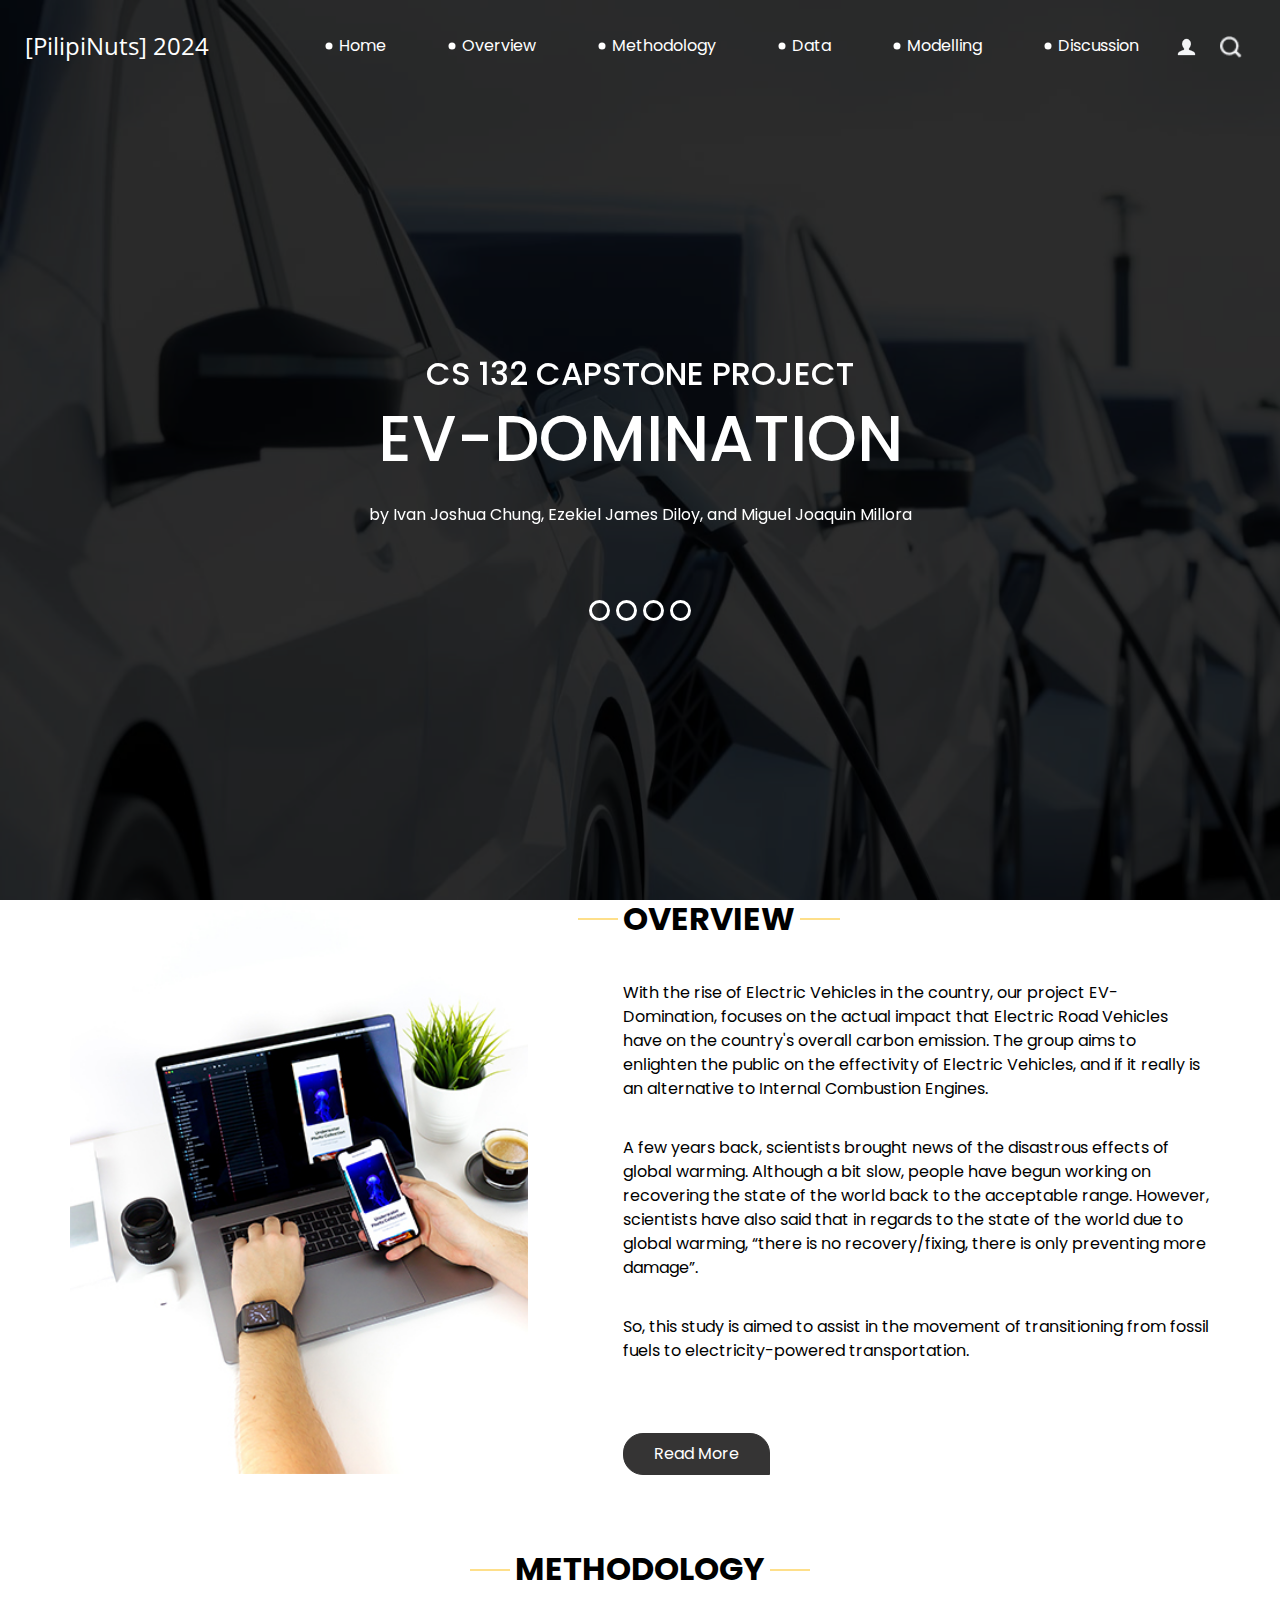
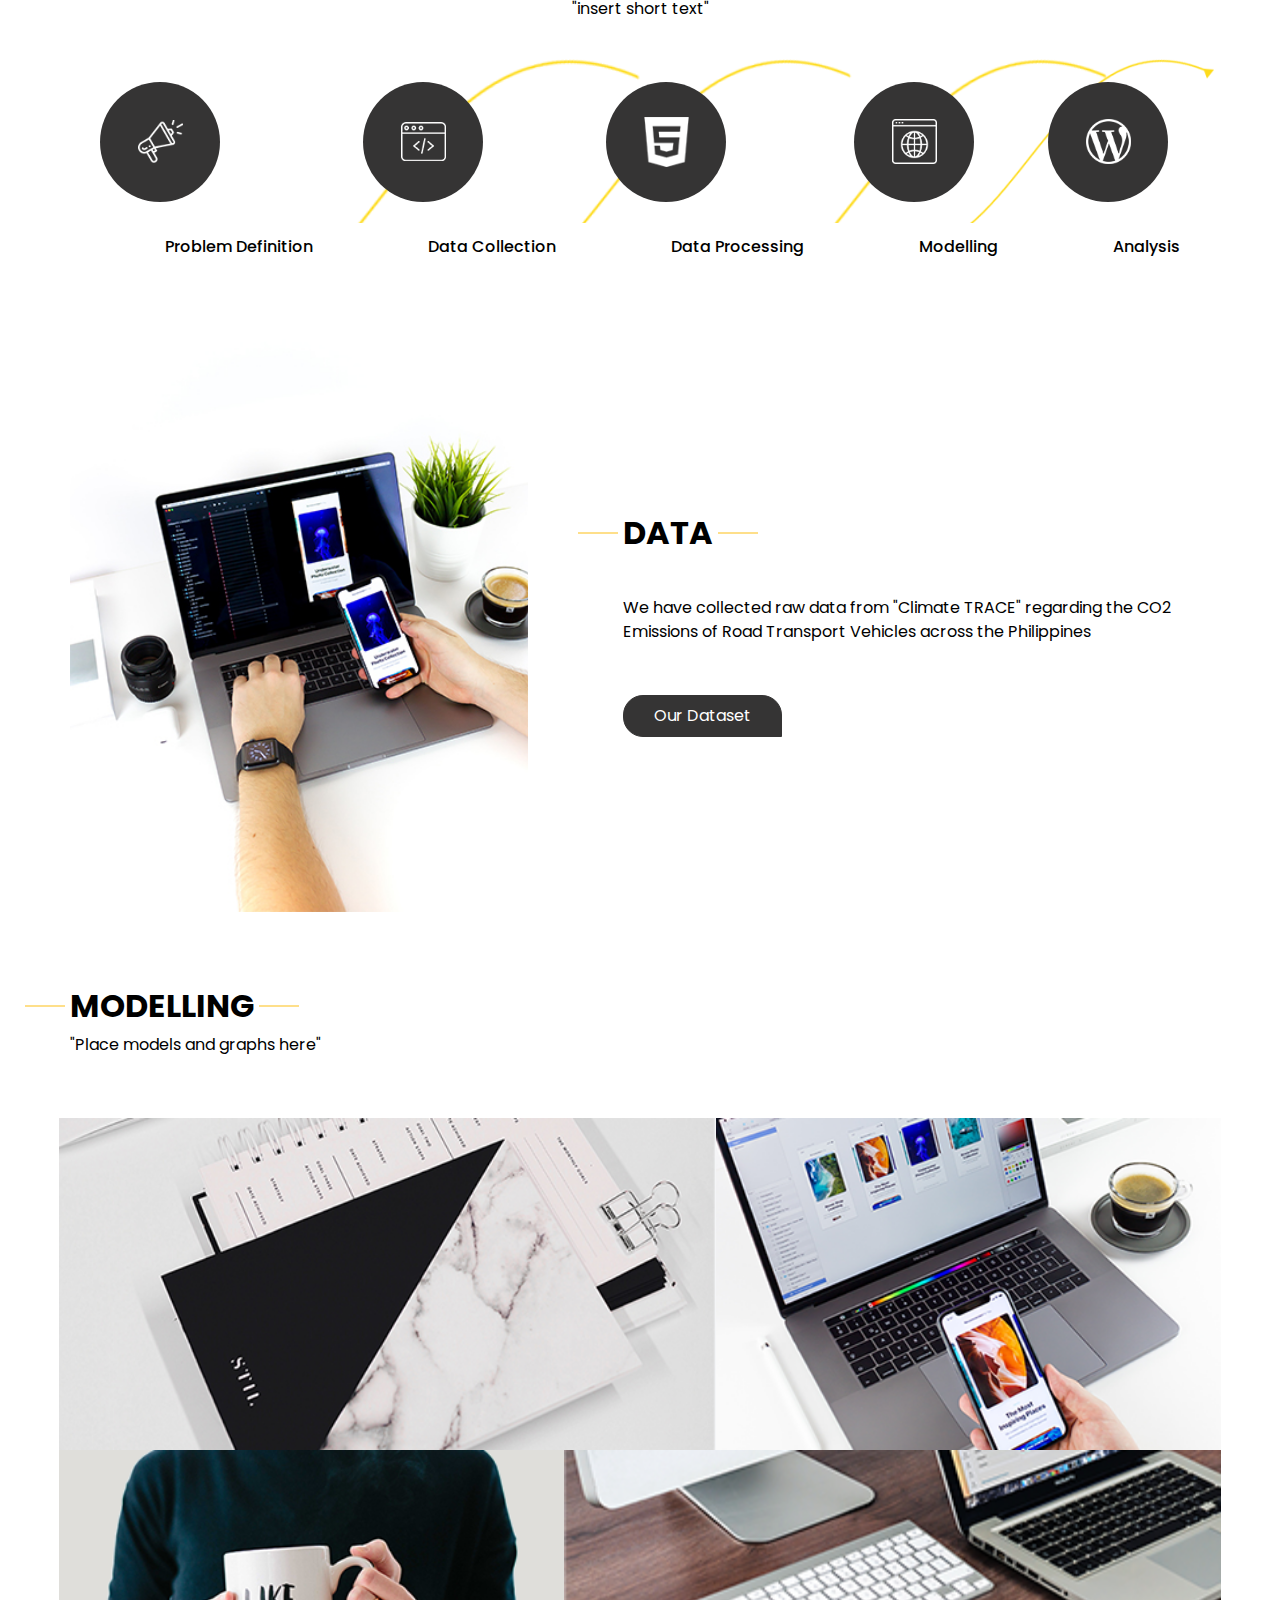
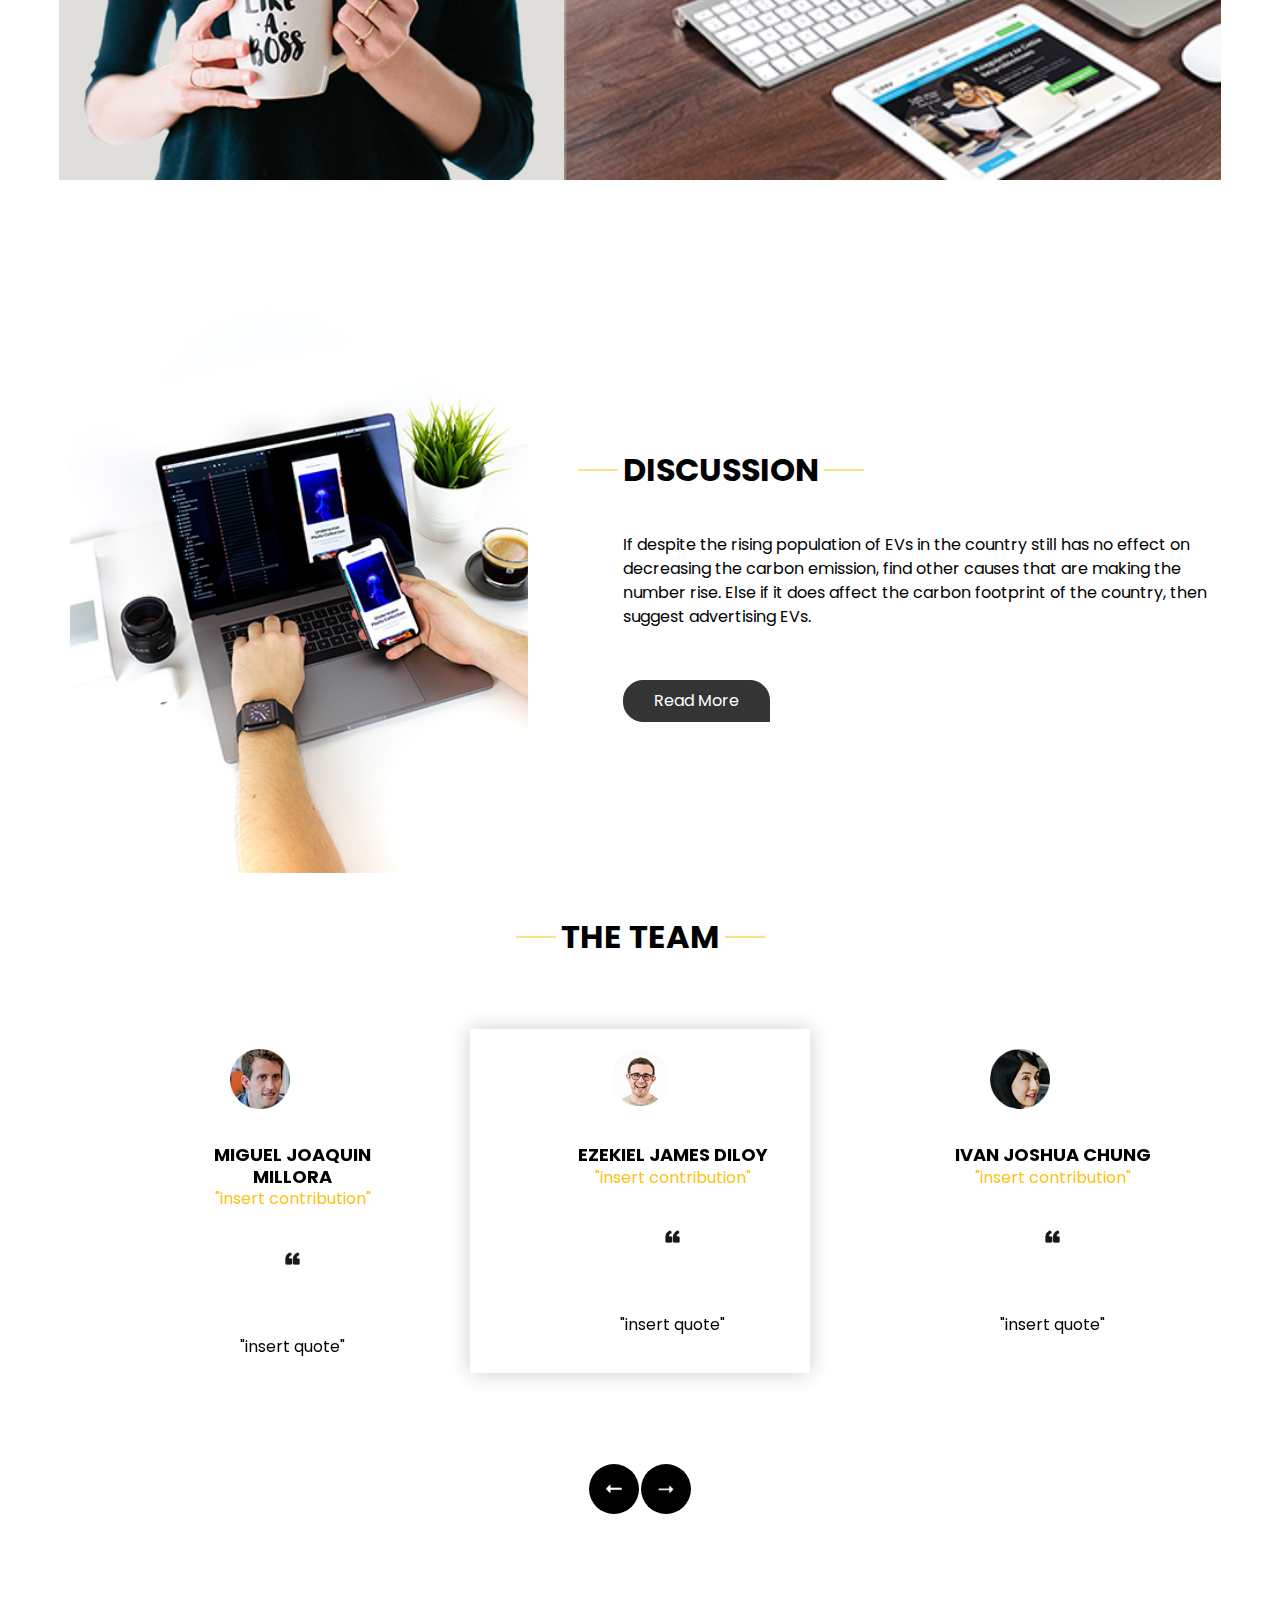
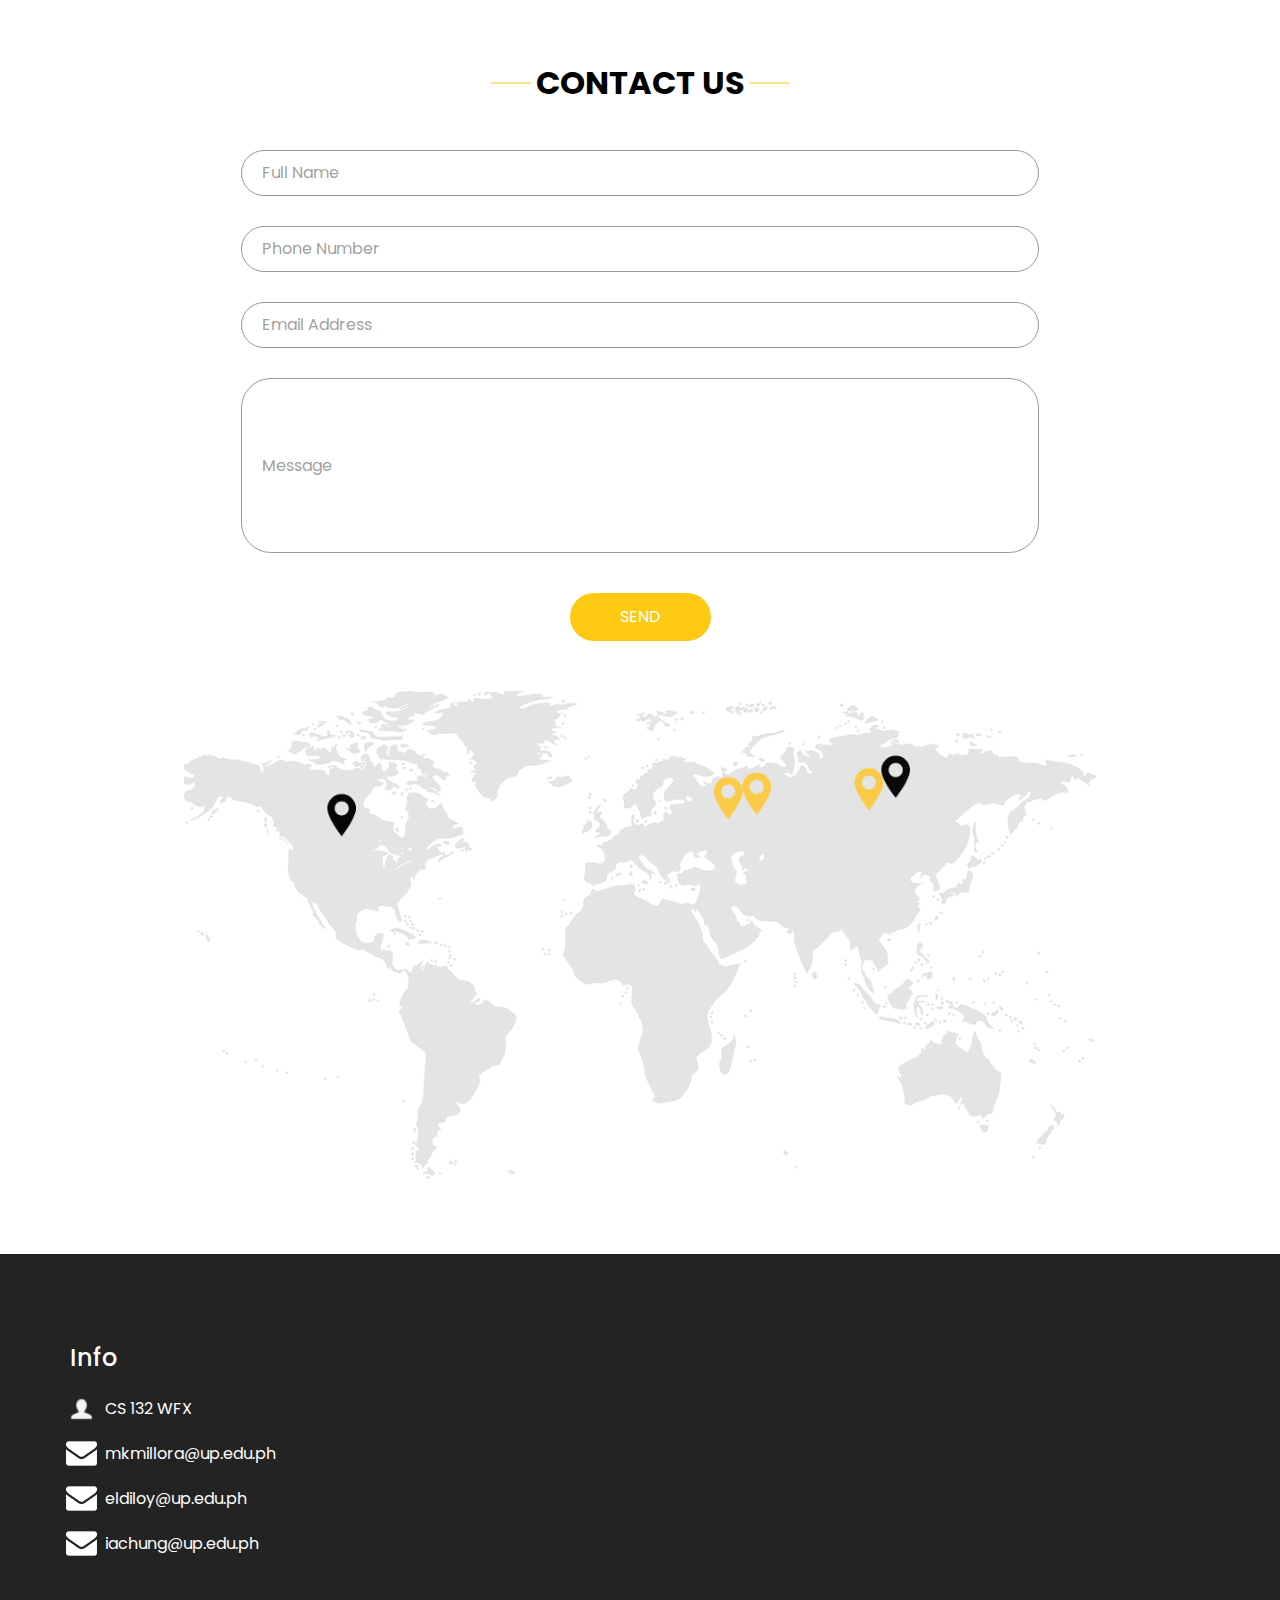
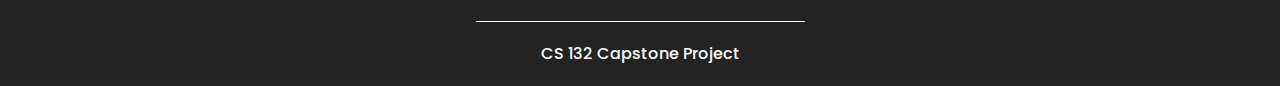
<file: index.html>
<!DOCTYPE html>
<html>

<head>
  <!-- Basic -->
  <meta charset="utf-8" />
  <meta http-equiv="X-UA-Compatible" content="IE=edge" />
  <!-- Mobile Metas -->
  <meta name="viewport" content="width=device-width, initial-scale=1, shrink-to-fit=no" />
  <!-- Site Metas -->
  <meta name="keywords" content="" />
  <meta name="description" content="" />
  <meta name="author" content="" />

  <title>[PilipiNuts] 2024</title>

  <!-- slider stylesheet -->
  <!-- slider stylesheet -->
  <link rel="stylesheet" type="text/css" href="https://cdnjs.cloudflare.com/ajax/libs/OwlCarousel2/2.3.4/assets/owl.carousel.min.css" />

  <!-- bootstrap core css -->
  <link rel="stylesheet" type="text/css" href="css/bootstrap.css" />

  <!-- fonts style -->
  <link href="https://fonts.googleapis.com/css?family=Open+Sans:400,700|Poppins:400,700&display=swap" rel="stylesheet">
  <!-- Custom styles for this template -->
  <link href="css/style.css" rel="stylesheet" />
  <!-- responsive style -->
  <link href="css/responsive.css" rel="stylesheet" />
</head>

<body>
  <div class="hero_area">
    <!-- header section strats -->
    <header class="header_section">
      <div class="container-fluid">
        <nav class="navbar navbar-expand-lg custom_nav-container pt-3">
          <a class="navbar-brand" href="index.html">
            <span>
              [PilipiNuts] 2024
            </span>
          </a>
          <button class="navbar-toggler" type="button" data-toggle="collapse" data-target="#navbarSupportedContent" aria-controls="navbarSupportedContent" aria-expanded="false" aria-label="Toggle navigation">
            <span class="navbar-toggler-icon"></span>
          </button>

          <div class="collapse navbar-collapse" id="navbarSupportedContent">
            <div class="d-flex ml-auto flex-column flex-lg-row align-items-center">
              <ul class="navbar-nav  ">
                <li class="nav-item active">
                  <a class="nav-link" href="index.html">Home <span class="sr-only">(current)</span></a>
                </li>
                <li class="nav-item">
                  <a class="nav-link" href="overview.html"> Overview </a>
                </li>
                <li class="nav-item">
                  <a class="nav-link" href="methodology.html"> Methodology </a>
                </li>
                <li class="nav-item">
                  <a class="nav-link" href="data.html"> Data </a>
                </li>
                <li class="nav-item">
                  <a class="nav-link" href="modelling.html"> Modelling </a>
                </li>
                <li class="nav-item">
                  <a class="nav-link" href="discussion.html">Discussion</a>
                </li>
              </ul>
              <div class="user_option">
                <a href="team.html">
                  <img src="images/user.png" alt="">
                </a>
                <form class="form-inline my-2 my-lg-0 ml-0 ml-lg-4 mb-3 mb-lg-0">
                  <button class="btn  my-2 my-sm-0 nav_search-btn" type="submit"></button>
                </form>
              </div>
            </div>
          </div>
        </nav>
      </div>
    </header>
    <!-- end header section -->
    <!-- slider section -->
    <section class=" slider_section position-relative">
      <div class="container">
        <div id="carouselExampleIndicators" class="carousel slide" data-ride="carousel">
          <ol class="carousel-indicators">
            <li data-target="#carouselExampleIndicators" data-slide-to="0" class="active"></li>
            <li data-target="#carouselExampleIndicators" data-slide-to="1"></li>
            <li data-target="#carouselExampleIndicators" data-slide-to="2"></li>
            <li data-target="#carouselExampleIndicators" data-slide-to="3"></li>
          </ol>
          <div class="carousel-inner">
            <div class="carousel-item active">
              <div class="row">
                <div class="col">
                  <div class="detail-box">
                    <div>
                      <h2>
                        CS 132 Capstone Project
                      </h2>
                      <h1>
                        EV-Domination
                      </h1>
                      <p>
                        by Ivan Joshua Chung, Ezekiel James Diloy, and Miguel Joaquin Millora
                      </p>
                    </div>
                  </div>
                </div>
              </div>
            </div>
            <div class="carousel-item">
              <div class="row">
                <div class="col">
                  <div class="detail-box">
                    <div>
                      <h2>
                        Hypothesis
                      </h2>
                      <h1>
                        As the adoption of electric vehicles continues to rise in the country, carbon emissions are expected to decrease.
                      </h1>
                    </div>
                  </div>
                </div>
              </div>
            </div>
            <div class="carousel-item">
              <div class="row">
                <div class="col">
                  <div class="detail-box">
                    <div>
                      <h2>
                        Research Question
                      </h2>
                      <h1>
                        How does Electric Vehicles contribute to the potential reduction in Air Pollution in the Philippines?
                      </h1>
                      <p>
                        Carbon emissions from the years before the rise of electric vehicles will be compared to current carbon emissions to assess the impact of their adoption
                      </p>
                    </div>
                  </div>
                </div>
              </div>
            </div>
            <div class="carousel-item">
              <div class="row">
                <div class="col">
                  <div class="detail-box">
                    <div>
                      <h2>
                        Research Question
                      </h2>
                      <h1>
                        How does the transition from Gasoline to Electricity in automotive vehicles affect the carbon footprint in the Philippines?
                      </h1>
                      <p>
                        Analyze road transportation carbon emissions in specific municipalities of the Philippines and compare them to those with a higher adoption of electric vehicles
                      </p>
                    </div>
                  </div>
                </div>
              </div>
            </div>

          </div>
        </div>

      </div>
    </section>
    <!-- end slider section -->
  </div>

  <!-- who section -->

  <article id="overview" class="who_section ">
    <div class="container">
      <div class="row">
        <div class="col-md-5">
          <div class="img-box">
            <img src="images/who-img.jpg" alt="">
          </div>
        </div>
        <div class="col-md-7">
          <div class="detail-box">
            <div class="heading_container">
              <h2>
                Overview
              </h2>
            </div>
            <p>
              With the rise of Electric Vehicles in the country, our project EV-Domination, focuses on the actual impact that Electric Road Vehicles have on the country's overall carbon emission. The group aims to enlighten the public on the effectivity of Electric Vehicles, and if it really is an alternative to Internal Combustion Engines.
            </p>
            <p>
              A few years back, scientists brought news of the disastrous effects of global warming. Although a bit slow, people have begun working on recovering the state of the world back to the acceptable range. However, scientists have also said that in regards to the state of the world due to global warming, “there is no recovery/fixing, there is only preventing more damage”. 
            </p>
            <p>
              So, this study is aimed to assist in the movement of transitioning from fossil fuels to electricity-powered transportation.
            </p>
            </p>
            <div>
              <a href="overview.html">
                Read More
              </a>
            </div>
          </div>
        </div>
      </div>
    </div>
  </section>

  <!-- end who section -->

  <!-- do section -->

  <section class="do_section layout_padding">
    <div class="container">
      <div class="heading_container">
        <h2>
          Methodology
        </h2>
        <p>
          "insert short text"
        </p>
      </div>
      <div class="do_container">
        <div class="box arrow-start arrow_bg">
          <div class="img-box">
            <img src="images/d-1.png" alt="">
          </div>
          <div class="detail-box">
            <h6>
              Problem Definition
            </h6>
          </div>
        </div>
        <div class="box arrow-middle arrow_bg">
          <div class="img-box">
            <img src="images/d-2.png" alt="">
          </div>
          <div class="detail-box">
            <h6>
              Data Collection
            </h6>
          </div>
        </div>
        <div class="box arrow-middle arrow_bg">
          <div class="img-box">
            <img src="images/d-3.png" alt="">
          </div>
          <div class="detail-box">
            <h6>
              Data Processing
            </h6>
          </div>
        </div>
        <div class="box arrow-end arrow_bg">
          <div class="img-box">
            <img src="images/d-4.png" alt="">
          </div>
          <div class="detail-box">
            <h6>
              Modelling
            </h6>
          </div>
        </div>
        <div class="box ">
          <div class="img-box">
            <img src="images/d-5.png" alt="">
          </div>
          <div class="detail-box">
            <h6>
              Analysis
            </h6>
          </div>
        </div>
      </div>
    </div>
  </section>

  <!-- end do section -->

  <!-- Discussion section -->

  <section class="who_section ">
    <div class="container">
      <div class="row">
        <div class="col-md-5">
          <div class="img-box">
            <img src="images/who-img.jpg" alt="">
          </div>
        </div>
        <div class="col-md-7">
          <div class="detail-box">
            <div class="heading_container">
              <h2>
                Data
              </h2>
            </div>
            <p>
              We have collected raw data from "Climate TRACE" regarding the CO2 Emissions of Road Transport Vehicles across the Philippines
            </p>
            <div>
              <a href="https://docs.google.com/spreadsheets/d/1I2Xv-FziWDO0gNR8FzPMFXXrIO-1dvJ9AjJNsLVVtkg/edit?usp=sharing" target="_blank" rel="noopener noreferrer">
                Our Dataset
              </a>
            </div>
          </div>
        </div>
      </div>
    </div>
  </section>

  <!-- end who section -->

  <!-- work section -->
  <section class="work_section layout_padding">
    <div class="container">
      <div class="heading_container">
        <h2>
          Modelling
        </h2>
        <p>
          "Place models and graphs here"
        </p>
      </div>
      <div class="work_container layout_padding2">
        <div class="box b-1">
          <img src="images/w-1.png" alt="">
        </div>
        <div class="box b-2">
          <img src="images/w-2.png" alt="">

        </div>
        <div class="box b-3">
          <img src="images/w-3.png" alt="">

        </div>
        <div class="box b-4">
          <img src="images/w-4.png" alt="">

        </div>
      </div>
    </div>
  </section>

  <!-- end work section -->

  <!-- Discussion section -->

  <section class="who_section ">
    <div class="container">
      <div class="row">
        <div class="col-md-5">
          <div class="img-box">
            <img src="images/who-img.jpg" alt="">
          </div>
        </div>
        <div class="col-md-7">
          <div class="detail-box">
            <div class="heading_container">
              <h2>
                Discussion
              </h2>
            </div>
            <p>
              If despite the rising population of EVs in the country still has no effect on decreasing the carbon emission, find other causes that are making the number rise. Else if it does affect the carbon footprint of the country, then suggest advertising EVs.

            </p>
            <div>
              <a href="discussion.html">
                Read More
              </a>
            </div>
          </div>
        </div>
      </div>
    </div>
  </section>

  <!-- end who section -->

  <!-- client section -->
  <section class="client_section">
    <div class="container">
      <div class="heading_container">
        <h2>
          The Team
        </h2>
      </div>
      <div class="carousel-wrap ">
        <div class="owl-carousel">
          <div class="item">
            <div class="box">
              <div class="img-box">
                <img src="images/c-1.png" alt="">
              </div>
              <div class="detail-box">
                <h5>
                  Ezekiel James Diloy <br>
                  <span>
                    "insert contribution"
                  </span>
                </h5>
                <img src="images/quote.png" alt="">
                <p>
                  "insert quote"
                </p>
              </div>
            </div>
          </div>
          <div class="item">
            <div class="box">
              <div class="img-box">
                <img src="images/c-2.png" alt="">
              </div>
              <div class="detail-box">
                <h5>
                  Ivan Joshua Chung <br>
                  <span>
                    "insert contribution"
                  </span>
                </h5>
                <img src="images/quote.png" alt="">
                <p>
                  "insert quote"
                </p>
              </div>
            </div>
          </div>
          <div class="item">
            <div class="box">
              <div class="img-box">
                <img src="images/c-3.png" alt="">
              </div>
              <div class="detail-box">
                <h5>
                  Miguel Joaquin Millora <br>
                  <span>
                    "insert contribution"
                  </span>
                </h5>
                <img src="images/quote.png" alt="">
                <p>
                  "insert quote"
                </p>
              </div>
            </div>
          </div>
        </div>
      </div>
    </div>
  </section>

  <!-- end client section -->

  <!-- contact section -->

  <section class="contact_section layout_padding">
    <div class="container">

      <div class="heading_container">
        <h2>
          Contact Us
        </h2>
      </div>
      <div class="">
        <div class="">
          <div class="row">
            <div class="col-md-9 mx-auto">
              <div class="contact-form">
                <form action="">
                  <div>
                    <input type="text" placeholder="Full Name ">
                  </div>
                  <div>
                    <input type="text" placeholder="Phone Number">
                  </div>
                  <div>
                    <input type="email" placeholder="Email Address">
                  </div>
                  <div>
                    <input type="text" placeholder="Message" class="input_message">
                  </div>
                  <div class="d-flex justify-content-center">
                    <button type="submit" class="btn_on-hover">
                      Send
                    </button>
                  </div>
                </form>
              </div>
            </div>
          </div>
        </div>
      </div>
      <div class="map_img-box">
        <img src="images/map-img.png" alt="">
      </div>
    </div>
  </section>


  <!-- end contact section -->


  <!-- info section -->
  <section class="info_section ">
    <div class="container">
      <div class="row">
        <div class="col-md-3">
          <div class="info_contact">
            <h5>
              Info
            </h5>
            <div>
              <div class="img-box">
                <img src="images/user.png" width="18px" alt="">
              </div>
              <p>
                CS 132 WFX
              </p>
            </div>
            <div>
              <div class="img-box">
                <img src="images/envelope-white.png" width="18px" alt="">
              </div>
              <p>
                mkmillora@up.edu.ph
              </p>
            </div>
            <div>
              <div class="img-box">
                <img src="images/envelope-white.png" width="18px" alt="">
              </div>
              <p>
                eldiloy@up.edu.ph
              </p>
            </div>
            <div>
              <div class="img-box">
                <img src="images/envelope-white.png" width="18px" alt="">
              </div>
              <p>
                iachung@up.edu.ph
              </p>
            </div>
          </div>
        </div>
      </div>
    </div>
  </section>

  <!-- end info_section -->


  <!-- footer section -->
  <section class="container-fluid footer_section">
    <p>
      CS 132 Capstone Project
    </p>
  </section>
  <!-- footer section -->

  <script type="text/javascript" src="js/jquery-3.4.1.min.js"></script>
  <script type="text/javascript" src="js/bootstrap.js"></script>
  <script type="text/javascript" src="https://cdnjs.cloudflare.com/ajax/libs/OwlCarousel2/2.3.4/owl.carousel.min.js">
  </script>
  <!-- owl carousel script 
    -->
  <script type="text/javascript">
    $(".owl-carousel").owlCarousel({
      loop: true,
      margin: 0,
      navText: [],
      center: true,
      autoplay: true,
      autoplayHoverPause: true,
      responsive: {
        0: {
          items: 1
        },
        1000: {
          items: 3
        }
      }
    });
  </script>
  <!-- end owl carousel script -->

</body>

</html>
</file>
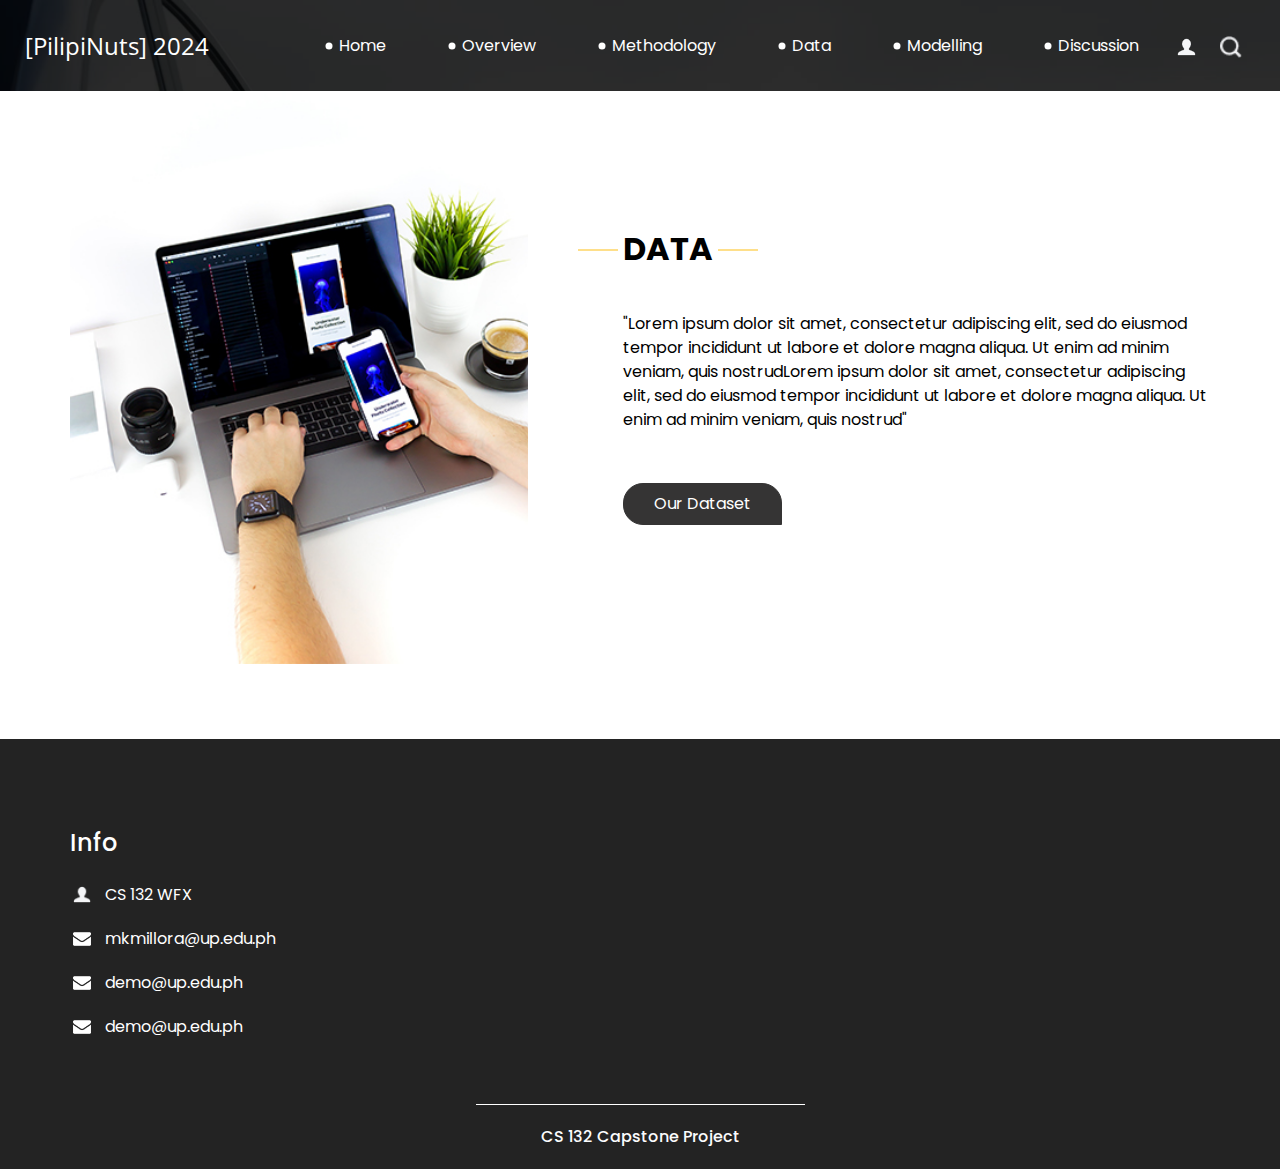
<file: data.html>
<!DOCTYPE html>
<html>

<head>
  <!-- Basic -->
  <meta charset="utf-8" />
  <meta http-equiv="X-UA-Compatible" content="IE=edge" />
  <!-- Mobile Metas -->
  <meta name="viewport" content="width=device-width, initial-scale=1, shrink-to-fit=no" />
  <!-- Site Metas -->
  <meta name="keywords" content="" />
  <meta name="description" content="" />
  <meta name="author" content="" />

  <title>[PilipiNuts] 2024</title>

  <!-- slider stylesheet -->
  <!-- slider stylesheet -->
  <link rel="stylesheet" type="text/css" href="https://cdnjs.cloudflare.com/ajax/libs/OwlCarousel2/2.3.4/assets/owl.carousel.min.css" />

  <!-- bootstrap core css -->
  <link rel="stylesheet" type="text/css" href="css/bootstrap.css" />

  <!-- fonts style -->
  <link href="https://fonts.googleapis.com/css?family=Open+Sans:400,700|Poppins:400,700&display=swap" rel="stylesheet">
  <!-- Custom styles for this template -->
  <link href="css/style.css" rel="stylesheet" />
  <!-- responsive style -->
  <link href="css/responsive.css" rel="stylesheet" />
</head>

<body class="sub_page">
  <div class="hero_area">
    <!-- header section strats -->
    <header class="header_section">
      <div class="container-fluid">
        <nav class="navbar navbar-expand-lg custom_nav-container pt-3">
          <a class="navbar-brand" href="index.html">
            <span>
              [PilipiNuts] 2024
            </span>
          </a>
          <button class="navbar-toggler" type="button" data-toggle="collapse" data-target="#navbarSupportedContent" aria-controls="navbarSupportedContent" aria-expanded="false" aria-label="Toggle navigation">
            <span class="navbar-toggler-icon"></span>
          </button>

          <div class="collapse navbar-collapse" id="navbarSupportedContent">
            <div class="d-flex ml-auto flex-column flex-lg-row align-items-center">
              <ul class="navbar-nav  ">
                <li class="nav-item active">
                  <a class="nav-link" href="index.html">Home <span class="sr-only">(current)</span></a>
                </li>
                <li class="nav-item">
                  <a class="nav-link" href="overview.html"> Overview </a>
                </li>
                <li class="nav-item">
                  <a class="nav-link" href="methodology.html"> Methodology </a>
                </li>
                <li class="nav-item">
                  <a class="nav-link" href="data.html"> Data </a>
                </li>
                <li class="nav-item">
                  <a class="nav-link" href="modelling.html"> Modelling </a>
                </li>
                <li class="nav-item">
                  <a class="nav-link" href="discussion.html">Discussion</a>
                </li>
              </ul>
              <div class="user_option">
                <a href="">
                  <img src="images/user.png" alt="">
                </a>
                <form class="form-inline my-2 my-lg-0 ml-0 ml-lg-4 mb-3 mb-lg-0">
                  <button class="btn  my-2 my-sm-0 nav_search-btn" type="submit"></button>
                </form>
              </div>
            </div>
          </div>
        </nav>
      </div>
    </header>
    <!-- end header section -->
  </div>


  <!-- who section -->

  <section class="who_section layout_padding">
    <div class="container">
      <div class="row">
        <div class="col-md-5">
          <div class="img-box">
            <img src="images/who-img.jpg" alt="">
          </div>
        </div>
        <div class="col-md-7">
          <div class="detail-box">
            <div class="heading_container">
              <h2>
                Data
              </h2>
            </div>
            <p>
              "Lorem ipsum dolor sit amet, consectetur adipiscing elit, sed do eiusmod tempor incididunt ut labore et
              dolore magna aliqua. Ut enim ad minim veniam, quis nostrudLorem ipsum dolor sit amet, consectetur
              adipiscing elit, sed do eiusmod tempor incididunt ut labore et dolore magna aliqua. Ut enim ad minim
              veniam, quis nostrud"
            </p>
            <div>
              <a href="https://docs.google.com/spreadsheets/d/1I2Xv-FziWDO0gNR8FzPMFXXrIO-1dvJ9AjJNsLVVtkg/edit?usp=sharing">
                Our Dataset
              </a>
            </div>
          </div>
        </div>
      </div>
    </div>
  </section>

  <!-- end who section -->


  <!-- info section -->
  <section class="info_section ">
    <div class="container">
      <div class="row">
        <div class="col-md-3">
          <div class="info_contact">
            <h5>
              Info
            </h5>
            <div>
              <div class="img-box">
                <img src="images/user.png" width="18px" alt="">
              </div>
              <p>
                CS 132 WFX
              </p>
            </div>
            <div>
              <div class="img-box">
                <img src="images/envelope-white.png" width="18px" alt="">
              </div>
              <p>
                mkmillora@up.edu.ph
              </p>
            </div>
            <div>
              <div class="img-box">
                <img src="images/envelope-white.png" width="18px" alt="">
              </div>
              <p>
                demo@up.edu.ph
              </p>
            </div>
            <div>
              <div class="img-box">
                <img src="images/envelope-white.png" width="18px" alt="">
              </div>
              <p>
                demo@up.edu.ph
              </p>
            </div>
          </div>
        </div>
      </div>
    </div>
  </section>

  <!-- end info_section -->


  <!-- footer section -->
  <section class="container-fluid footer_section">
    <p>
      CS 132 Capstone Project
    </p>
  </section>
  <!-- footer section -->

  <script type="text/javascript" src="js/jquery-3.4.1.min.js"></script>
  <script type="text/javascript" src="js/bootstrap.js"></script>
  <script type="text/javascript" src="https://cdnjs.cloudflare.com/ajax/libs/OwlCarousel2/2.3.4/owl.carousel.min.js">
  </script>
  <!-- owl carousel script 
    -->
  <script type="text/javascript">
    $(".owl-carousel").owlCarousel({
      loop: true,
      margin: 0,
      navText: [],
      center: true,
      autoplay: true,
      autoplayHoverPause: true,
      responsive: {
        0: {
          items: 1
        },
        1000: {
          items: 3
        }
      }
    });
  </script>
  <!-- end owl carousel script -->

</body>

</html>
</file>
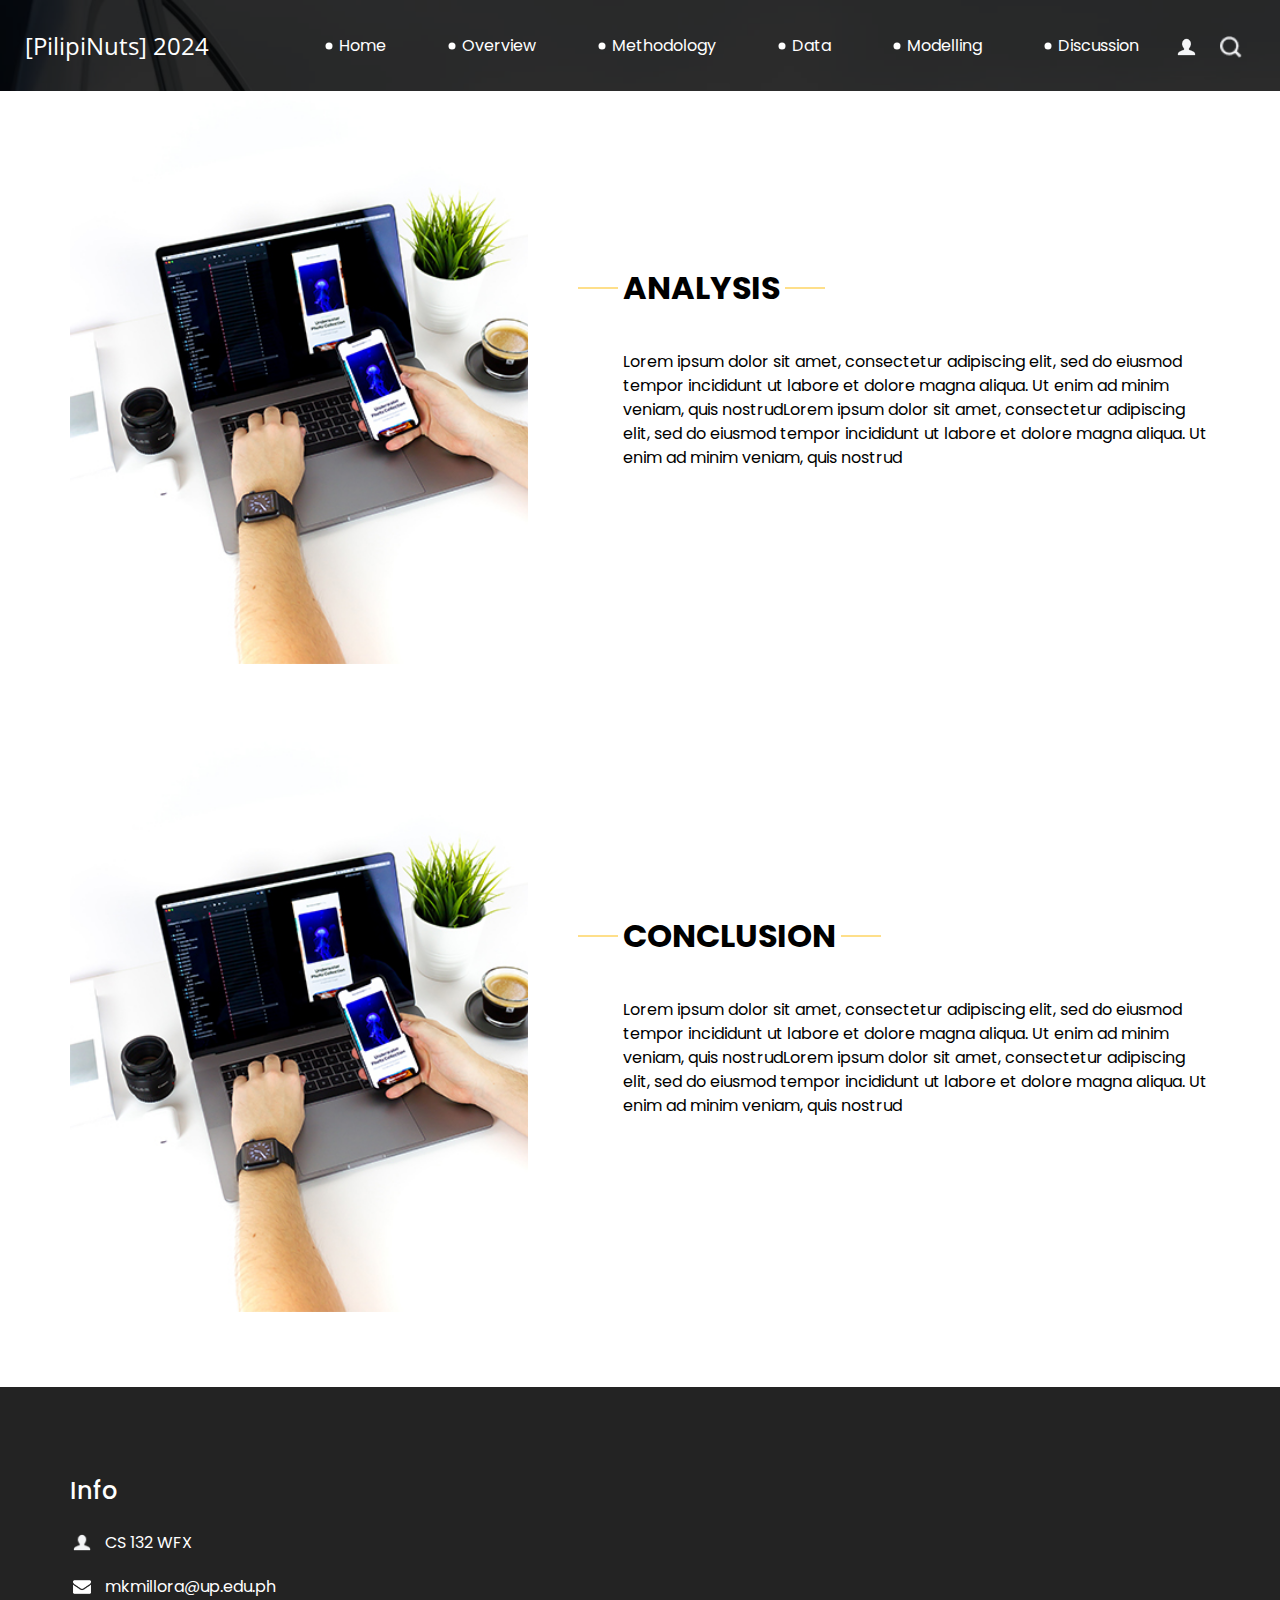
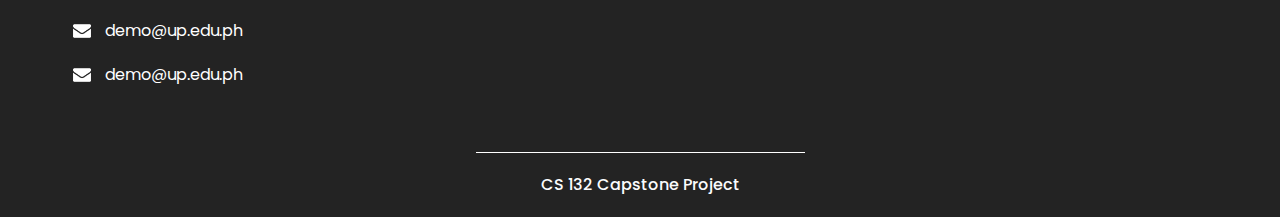
<file: discussion.html>
<!DOCTYPE html>
<html>

<head>
  <!-- Basic -->
  <meta charset="utf-8" />
  <meta http-equiv="X-UA-Compatible" content="IE=edge" />
  <!-- Mobile Metas -->
  <meta name="viewport" content="width=device-width, initial-scale=1, shrink-to-fit=no" />
  <!-- Site Metas -->
  <meta name="keywords" content="" />
  <meta name="description" content="" />
  <meta name="author" content="" />

  <title>[PilipiNuts] 2024</title>

  <!-- slider stylesheet -->
  <!-- slider stylesheet -->
  <link rel="stylesheet" type="text/css" href="https://cdnjs.cloudflare.com/ajax/libs/OwlCarousel2/2.3.4/assets/owl.carousel.min.css" />

  <!-- bootstrap core css -->
  <link rel="stylesheet" type="text/css" href="css/bootstrap.css" />

  <!-- fonts style -->
  <link href="https://fonts.googleapis.com/css?family=Open+Sans:400,700|Poppins:400,700&display=swap" rel="stylesheet">
  <!-- Custom styles for this template -->
  <link href="css/style.css" rel="stylesheet" />
  <!-- responsive style -->
  <link href="css/responsive.css" rel="stylesheet" />
</head>

<body class="sub_page">
  <div class="hero_area">
    <!-- header section strats -->
    <header class="header_section">
      <div class="container-fluid">
        <nav class="navbar navbar-expand-lg custom_nav-container pt-3">
          <a class="navbar-brand" href="index.html">
            <span>
              [PilipiNuts] 2024
            </span>
          </a>
          <button class="navbar-toggler" type="button" data-toggle="collapse" data-target="#navbarSupportedContent" aria-controls="navbarSupportedContent" aria-expanded="false" aria-label="Toggle navigation">
            <span class="navbar-toggler-icon"></span>
          </button>

          <div class="collapse navbar-collapse" id="navbarSupportedContent">
            <div class="d-flex ml-auto flex-column flex-lg-row align-items-center">
              <ul class="navbar-nav  ">
                <li class="nav-item active">
                  <a class="nav-link" href="index.html">Home <span class="sr-only">(current)</span></a>
                </li>
                <li class="nav-item">
                  <a class="nav-link" href="overview.html"> Overview </a>
                </li>
                <li class="nav-item">
                  <a class="nav-link" href="methodology.html"> Methodology </a>
                </li>
                <li class="nav-item">
                  <a class="nav-link" href="data.html"> Data </a>
                </li>
                <li class="nav-item">
                  <a class="nav-link" href="modelling.html"> Modelling</a>
                </li>
                <li class="nav-item">
                  <a class="nav-link" href="discussion.html">Discussion</a>
                </li>
              </ul>
              <div class="user_option">
                <a href="">
                  <img src="images/user.png" alt="">
                </a>
                <form class="form-inline my-2 my-lg-0 ml-0 ml-lg-4 mb-3 mb-lg-0">
                  <button class="btn  my-2 my-sm-0 nav_search-btn" type="submit"></button>
                </form>
              </div>
            </div>
          </div>
        </nav>
      </div>
    </header>
    <!-- end header section -->
  </div>


  <!-- who section -->

  <section class="who_section layout_padding">
    <div class="container">
      <div class="row">
        <div class="col-md-5">
          <div class="img-box">
            <img src="images/who-img.jpg" alt="">
          </div>
        </div>
        <div class="col-md-7">
          <div class="detail-box">
            <div class="heading_container">
              <h2>
                Analysis
              </h2>
            </div>
            <p>
              Lorem ipsum dolor sit amet, consectetur adipiscing elit, sed do eiusmod tempor incididunt ut labore et
              dolore magna aliqua. Ut enim ad minim veniam, quis nostrudLorem ipsum dolor sit amet, consectetur
              adipiscing elit, sed do eiusmod tempor incididunt ut labore et dolore magna aliqua. Ut enim ad minim
              veniam, quis nostrud
            </p>
          </div>
        </div>
      </div>
    </div>
  </section>

  <!-- end who section -->

  <!-- who section -->

  <section class="who_section layout_padding">
    <div class="container">
      <div class="row">
        <div class="col-md-5">
          <div class="img-box">
            <img src="images/who-img.jpg" alt="">
          </div>
        </div>
        <div class="col-md-7">
          <div class="detail-box">
            <div class="heading_container">
              <h2>
                Conclusion
              </h2>
            </div>
            <p>
              Lorem ipsum dolor sit amet, consectetur adipiscing elit, sed do eiusmod tempor incididunt ut labore et
              dolore magna aliqua. Ut enim ad minim veniam, quis nostrudLorem ipsum dolor sit amet, consectetur
              adipiscing elit, sed do eiusmod tempor incididunt ut labore et dolore magna aliqua. Ut enim ad minim
              veniam, quis nostrud
            </p>
          </div>
        </div>
      </div>
    </div>
  </section>

  <!-- end who section -->


  <!-- info section -->
  <section class="info_section ">
    <div class="container">
      <div class="row">
        <div class="col-md-3">
          <div class="info_contact">
            <h5>
              Info
            </h5>
            <div>
              <div class="img-box">
                <img src="images/user.png" width="18px" alt="">
              </div>
              <p>
                CS 132 WFX
              </p>
            </div>
            <div>
              <div class="img-box">
                <img src="images/envelope-white.png" width="18px" alt="">
              </div>
              <p>
                mkmillora@up.edu.ph
              </p>
            </div>
            <div>
              <div class="img-box">
                <img src="images/envelope-white.png" width="18px" alt="">
              </div>
              <p>
                demo@up.edu.ph
              </p>
            </div>
            <div>
              <div class="img-box">
                <img src="images/envelope-white.png" width="18px" alt="">
              </div>
              <p>
                demo@up.edu.ph
              </p>
            </div>
          </div>
        </div>
      </div>
    </div>
  </section>

  <!-- end info_section -->


  <!-- footer section -->
  <section class="container-fluid footer_section">
    <p>
      CS 132 Capstone Project
    </p>
  </section>
  <!-- footer section -->

  <script type="text/javascript" src="js/jquery-3.4.1.min.js"></script>
  <script type="text/javascript" src="js/bootstrap.js"></script>
  <script type="text/javascript" src="https://cdnjs.cloudflare.com/ajax/libs/OwlCarousel2/2.3.4/owl.carousel.min.js">
  </script>
  <!-- owl carousel script 
    -->
  <script type="text/javascript">
    $(".owl-carousel").owlCarousel({
      loop: true,
      margin: 0,
      navText: [],
      center: true,
      autoplay: true,
      autoplayHoverPause: true,
      responsive: {
        0: {
          items: 1
        },
        1000: {
          items: 3
        }
      }
    });
  </script>
  <!-- end owl carousel script -->

</body>

</html>
</file>
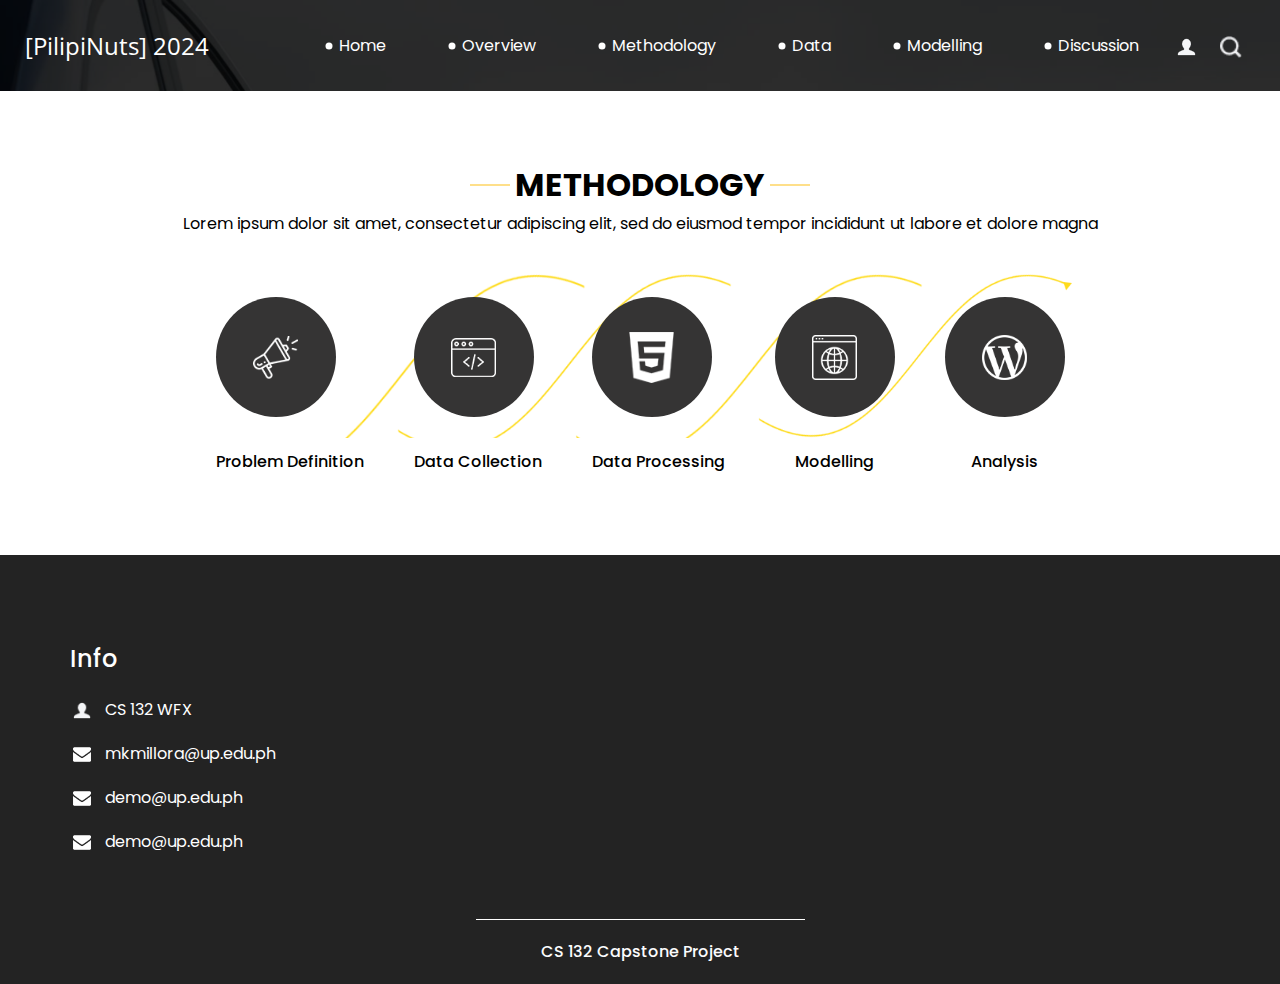
<file: methodology.html>
<!DOCTYPE html>
<html>

<head>
  <!-- Basic -->
  <meta charset="utf-8" />
  <meta http-equiv="X-UA-Compatible" content="IE=edge" />
  <!-- Mobile Metas -->
  <meta name="viewport" content="width=device-width, initial-scale=1, shrink-to-fit=no" />
  <!-- Site Metas -->
  <meta name="keywords" content="" />
  <meta name="description" content="" />
  <meta name="author" content="" />

  <title>[PilipiNuts] 2024</title>

  <!-- slider stylesheet -->
  <!-- slider stylesheet -->
  <link rel="stylesheet" type="text/css" href="https://cdnjs.cloudflare.com/ajax/libs/OwlCarousel2/2.3.4/assets/owl.carousel.min.css" />

  <!-- bootstrap core css -->
  <link rel="stylesheet" type="text/css" href="css/bootstrap.css" />

  <!-- fonts style -->
  <link href="https://fonts.googleapis.com/css?family=Open+Sans:400,700|Poppins:400,700&display=swap" rel="stylesheet">
  <!-- Custom styles for this template -->
  <link href="css/style.css" rel="stylesheet" />
  <!-- responsive style -->
  <link href="css/responsive.css" rel="stylesheet" />
</head>

<body class="sub_page">
  <div class="hero_area">
    <!-- header section strats -->
    <header class="header_section">
      <div class="container-fluid">
        <nav class="navbar navbar-expand-lg custom_nav-container pt-3">
          <a class="navbar-brand" href="index.html">
            <span>
              [PilipiNuts] 2024
            </span>
          </a>
          <button class="navbar-toggler" type="button" data-toggle="collapse" data-target="#navbarSupportedContent" aria-controls="navbarSupportedContent" aria-expanded="false" aria-label="Toggle navigation">
            <span class="navbar-toggler-icon"></span>
          </button>

          <div class="collapse navbar-collapse" id="navbarSupportedContent">
            <div class="d-flex ml-auto flex-column flex-lg-row align-items-center">
              <ul class="navbar-nav  ">
                <li class="nav-item active">
                  <a class="nav-link" href="index.html">Home <span class="sr-only">(current)</span></a>
                </li>
                <li class="nav-item">
                  <a class="nav-link" href="overview.html"> Overview </a>
                </li>
                <li class="nav-item">
                  <a class="nav-link" href="methodology.html"> Methodology </a>
                </li>
                <li class="nav-item">
                  <a class="nav-link" href="data.html"> Data </a>
                </li>
                <li class="nav-item">
                  <a class="nav-link" href="modelling.html"> Modelling </a>
                </li>
                <li class="nav-item">
                  <a class="nav-link" href="discussion.html">Discussion</a>
                </li>
              </ul>
              <div class="user_option">
                <a href="">
                  <img src="images/user.png" alt="">
                </a>
                <form class="form-inline my-2 my-lg-0 ml-0 ml-lg-4 mb-3 mb-lg-0">
                  <button class="btn  my-2 my-sm-0 nav_search-btn" type="submit"></button>
                </form>
              </div>
            </div>
          </div>
        </nav>
      </div>
    </header>
    <!-- end header section -->
  </div>

  <!-- do section -->

  <section class="do_section layout_padding">
    <div class="container">
      <div class="heading_container">
        <h2>
          Methodology
        </h2>
        <p>
          Lorem ipsum dolor sit amet, consectetur adipiscing elit, sed do eiusmod tempor incididunt ut labore et dolore
          magna
        </p>
      </div>
      <div class="do_container">
        <div class="box arrow-start arrow_bg">
          <div class="img-box">
            <img src="images/d-1.png" alt="">
          </div>
          <div class="detail-box">
            <h6>
              Problem Definition
            </h6>
          </div>
        </div>
        <div class="box arrow-middle arrow_bg">
          <div class="img-box">
            <img src="images/d-2.png" alt="">
          </div>
          <div class="detail-box">
            <h6>
              Data Collection
            </h6>
          </div>
        </div>
        <div class="box arrow-middle arrow_bg">
          <div class="img-box">
            <img src="images/d-3.png" alt="">
          </div>
          <div class="detail-box">
            <h6>
              Data Processing
            </h6>
          </div>
        </div>
        <div class="box arrow-end arrow_bg">
          <div class="img-box">
            <img src="images/d-4.png" alt="">
          </div>
          <div class="detail-box">
            <h6>
              Modelling
            </h6>
          </div>
        </div>
        <div class="box ">
          <div class="img-box">
            <img src="images/d-5.png" alt="">
          </div>
          <div class="detail-box">
            <h6>
              Analysis
            </h6>
          </div>
        </div>
      </div>
    </div>
  </section>

  <!-- end do section -->

  <!-- info section -->
  <section class="info_section ">
    <div class="container">
      <div class="row">
        <div class="col-md-3">
          <div class="info_contact">
            <h5>
              Info
            </h5>
            <div>
              <div class="img-box">
                <img src="images/user.png" width="18px" alt="">
              </div>
              <p>
                CS 132 WFX
              </p>
            </div>
            <div>
              <div class="img-box">
                <img src="images/envelope-white.png" width="18px" alt="">
              </div>
              <p>
                mkmillora@up.edu.ph
              </p>
            </div>
            <div>
              <div class="img-box">
                <img src="images/envelope-white.png" width="18px" alt="">
              </div>
              <p>
                demo@up.edu.ph
              </p>
            </div>
            <div>
              <div class="img-box">
                <img src="images/envelope-white.png" width="18px" alt="">
              </div>
              <p>
                demo@up.edu.ph
              </p>
            </div>
          </div>
        </div>
      </div>
    </div>
  </section>

  <!-- end info_section -->


  <!-- footer section -->
  <section class="container-fluid footer_section">
    <p>
      CS 132 Capstone Project
    </p>
  </section>
  <!-- footer section -->

  <script type="text/javascript" src="js/jquery-3.4.1.min.js"></script>
  <script type="text/javascript" src="js/bootstrap.js"></script>
  <script type="text/javascript" src="https://cdnjs.cloudflare.com/ajax/libs/OwlCarousel2/2.3.4/owl.carousel.min.js">
  </script>
  <!-- owl carousel script 
    -->
  <script type="text/javascript">
    $(".owl-carousel").owlCarousel({
      loop: true,
      margin: 0,
      navText: [],
      center: true,
      autoplay: true,
      autoplayHoverPause: true,
      responsive: {
        0: {
          items: 1
        },
        1000: {
          items: 3
        }
      }
    });
  </script>
  <!-- end owl carousel script -->

</body>

</html>
</file>
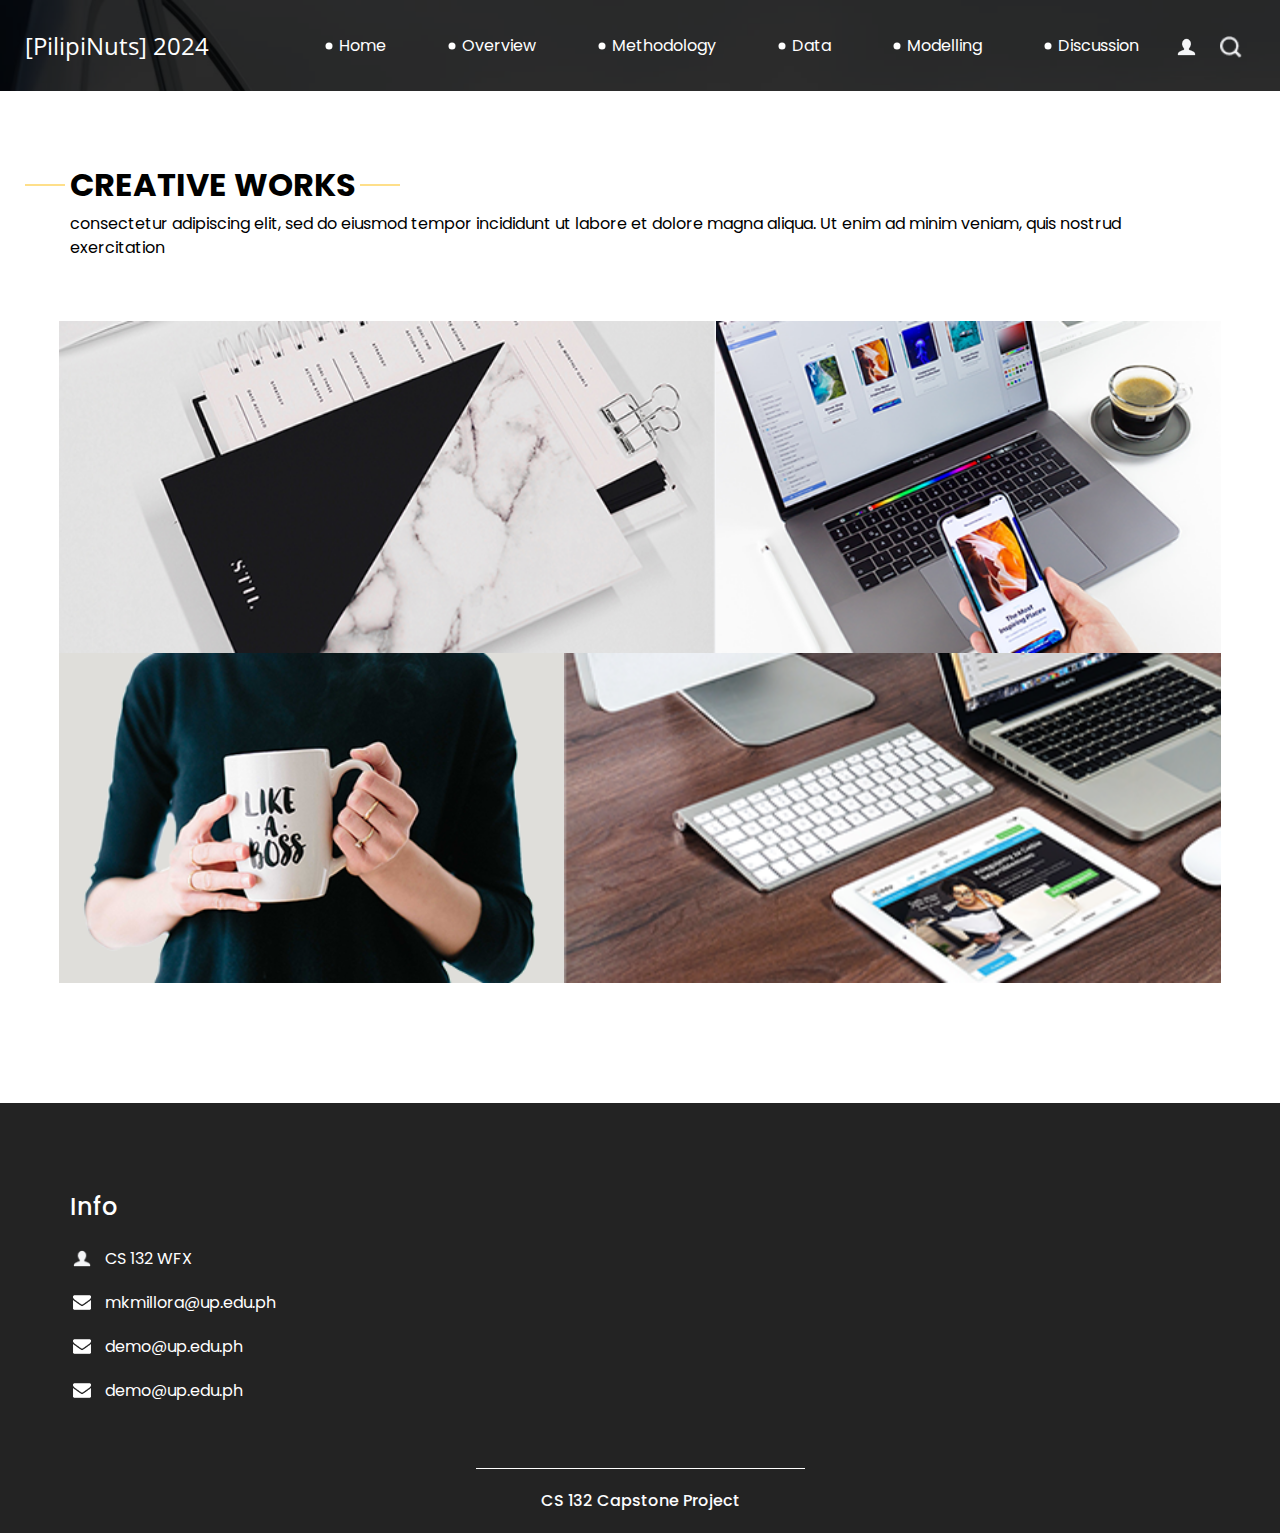
<file: modelling.html>
<!DOCTYPE html>
<html>

<head>
  <!-- Basic -->
  <meta charset="utf-8" />
  <meta http-equiv="X-UA-Compatible" content="IE=edge" />
  <!-- Mobile Metas -->
  <meta name="viewport" content="width=device-width, initial-scale=1, shrink-to-fit=no" />
  <!-- Site Metas -->
  <meta name="keywords" content="" />
  <meta name="description" content="" />
  <meta name="author" content="" />

  <title>[PilipiNuts] 2024</title>

  <!-- slider stylesheet -->
  <!-- slider stylesheet -->
  <link rel="stylesheet" type="text/css" href="https://cdnjs.cloudflare.com/ajax/libs/OwlCarousel2/2.3.4/assets/owl.carousel.min.css" />

  <!-- bootstrap core css -->
  <link rel="stylesheet" type="text/css" href="css/bootstrap.css" />

  <!-- fonts style -->
  <link href="https://fonts.googleapis.com/css?family=Open+Sans:400,700|Poppins:400,700&display=swap" rel="stylesheet">
  <!-- Custom styles for this template -->
  <link href="css/style.css" rel="stylesheet" />
  <!-- responsive style -->
  <link href="css/responsive.css" rel="stylesheet" />
</head>

<body class="sub_page">
  <div class="hero_area">
    <!-- header section strats -->
    <header class="header_section">
      <div class="container-fluid">
        <nav class="navbar navbar-expand-lg custom_nav-container pt-3">
          <a class="navbar-brand" href="index.html">
            <span>
              [PilipiNuts] 2024
            </span>
          </a>
          <button class="navbar-toggler" type="button" data-toggle="collapse" data-target="#navbarSupportedContent" aria-controls="navbarSupportedContent" aria-expanded="false" aria-label="Toggle navigation">
            <span class="navbar-toggler-icon"></span>
          </button>

          <div class="collapse navbar-collapse" id="navbarSupportedContent">
            <div class="d-flex ml-auto flex-column flex-lg-row align-items-center">
              <ul class="navbar-nav  ">
                <li class="nav-item active">
                  <a class="nav-link" href="index.html">Home <span class="sr-only">(current)</span></a>
                </li>
                <li class="nav-item">
                  <a class="nav-link" href="overview.html"> Overview </a>
                </li>
                <li class="nav-item">
                  <a class="nav-link" href="methodology.html"> Methodology </a>
                </li>
                <li class="nav-item">
                  <a class="nav-link" href="data.html"> Data </a>
                </li>
                <li class="nav-item">
                  <a class="nav-link" href="modelling.html"> Modelling </a>
                </li>
                <li class="nav-item">
                  <a class="nav-link" href="discussion.html">Discussion</a>
                </li>
              </ul>
              <div class="user_option">
                <a href="">
                  <img src="images/user.png" alt="">
                </a>
                <form class="form-inline my-2 my-lg-0 ml-0 ml-lg-4 mb-3 mb-lg-0">
                  <button class="btn  my-2 my-sm-0 nav_search-btn" type="submit"></button>
                </form>
              </div>
            </div>
          </div>
        </nav>
      </div>
    </header>
    <!-- end header section -->
  </div>


  <!-- work section -->
  <section class="work_section layout_padding">
    <div class="container">
      <div class="heading_container">
        <h2>
          CREATIVE WORKS
        </h2>
        <p>
          consectetur adipiscing elit, sed do eiusmod tempor incididunt ut labore et dolore magna aliqua. Ut enim ad
          minim veniam, quis nostrud exercitation
        </p>
      </div>
      <div class="work_container layout_padding2">
        <div class="box b-1">
          <img src="images/w-1.png" alt="">
        </div>
        <div class="box b-2">
          <img src="images/w-2.png" alt="">

        </div>
        <div class="box b-3">
          <img src="images/w-3.png" alt="">

        </div>
        <div class="box b-4">
          <img src="images/w-4.png" alt="">

        </div>
      </div>
    </div>
  </section>

  <!-- end work section -->

  <!-- info section -->
  <section class="info_section ">
    <div class="container">
      <div class="row">
        <div class="col-md-3">
          <div class="info_contact">
            <h5>
              Info
            </h5>
            <div>
              <div class="img-box">
                <img src="images/user.png" width="18px" alt="">
              </div>
              <p>
                CS 132 WFX
              </p>
            </div>
            <div>
              <div class="img-box">
                <img src="images/envelope-white.png" width="18px" alt="">
              </div>
              <p>
                mkmillora@up.edu.ph
              </p>
            </div>
            <div>
              <div class="img-box">
                <img src="images/envelope-white.png" width="18px" alt="">
              </div>
              <p>
                demo@up.edu.ph
              </p>
            </div>
            <div>
              <div class="img-box">
                <img src="images/envelope-white.png" width="18px" alt="">
              </div>
              <p>
                demo@up.edu.ph
              </p>
            </div>
          </div>
        </div>
      </div>
    </div>
  </section>

  <!-- end info_section -->


  <!-- footer section -->
  <section class="container-fluid footer_section">
    <p>
      CS 132 Capstone Project
    </p>
  </section>
  <!-- footer section -->

  <script type="text/javascript" src="js/jquery-3.4.1.min.js"></script>
  <script type="text/javascript" src="js/bootstrap.js"></script>
  <script type="text/javascript" src="https://cdnjs.cloudflare.com/ajax/libs/OwlCarousel2/2.3.4/owl.carousel.min.js">
  </script>
  <!-- owl carousel script 
    -->
  <script type="text/javascript">
    $(".owl-carousel").owlCarousel({
      loop: true,
      margin: 0,
      navText: [],
      center: true,
      autoplay: true,
      autoplayHoverPause: true,
      responsive: {
        0: {
          items: 1
        },
        1000: {
          items: 3
        }
      }
    });
  </script>
  <!-- end owl carousel script -->

</body>

</html>
</file>
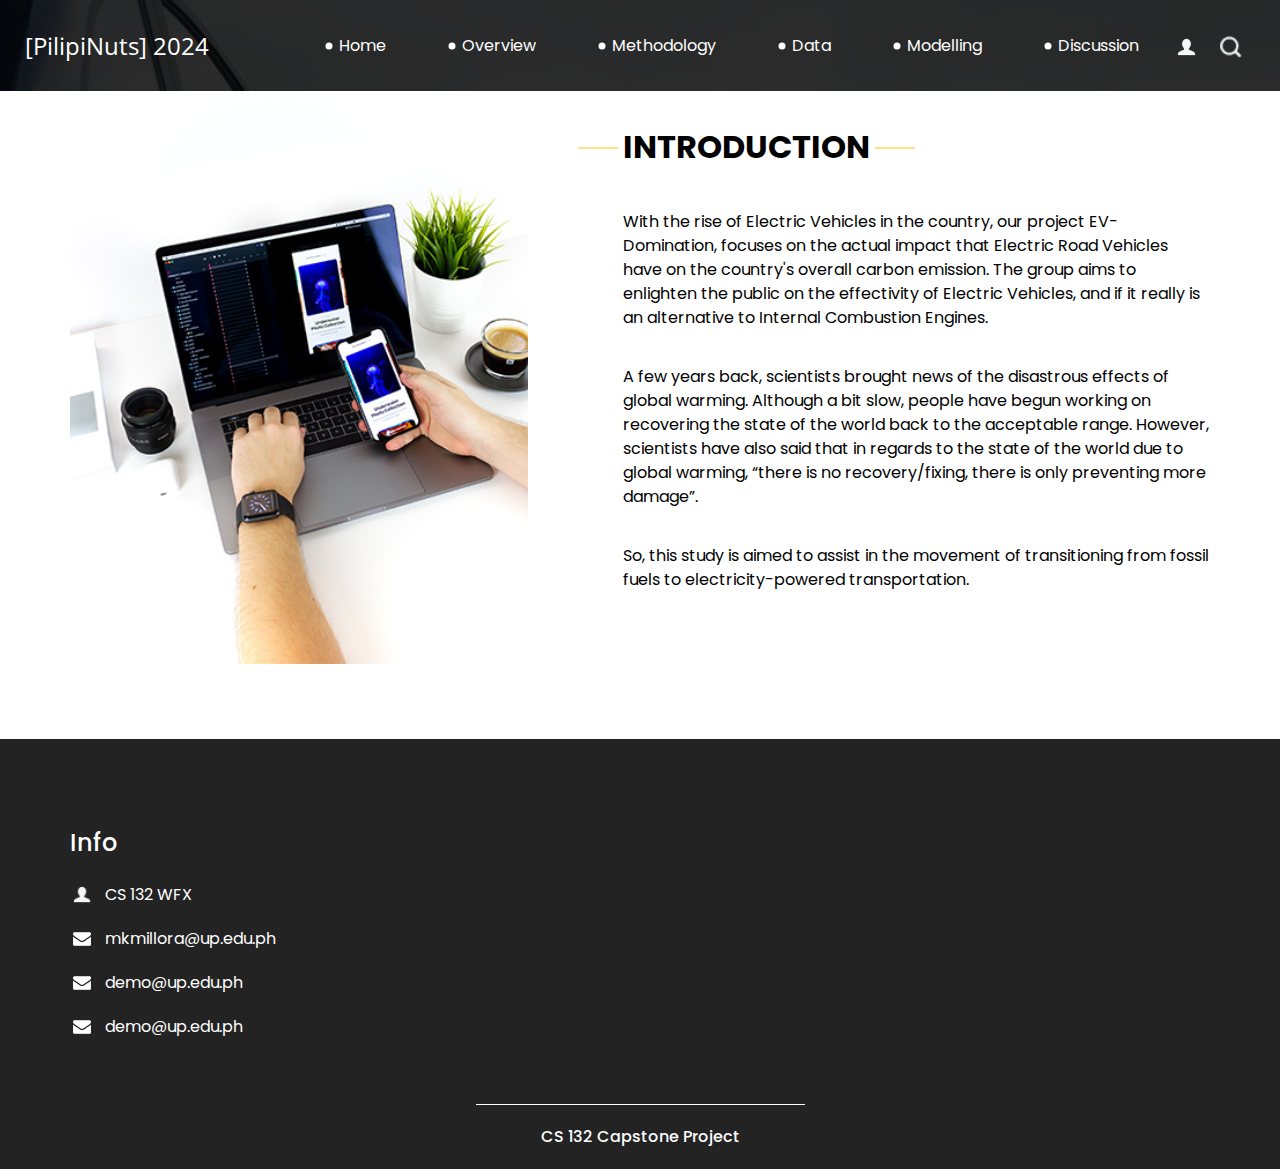
<file: overview.html>
<!DOCTYPE html>
<html>

<head>
  <!-- Basic -->
  <meta charset="utf-8" />
  <meta http-equiv="X-UA-Compatible" content="IE=edge" />
  <!-- Mobile Metas -->
  <meta name="viewport" content="width=device-width, initial-scale=1, shrink-to-fit=no" />
  <!-- Site Metas -->
  <meta name="keywords" content="" />
  <meta name="description" content="" />
  <meta name="author" content="" />

  <title>[PilipiNuts] 2024</title>

  <!-- slider stylesheet -->
  <!-- slider stylesheet -->
  <link rel="stylesheet" type="text/css" href="https://cdnjs.cloudflare.com/ajax/libs/OwlCarousel2/2.3.4/assets/owl.carousel.min.css" />

  <!-- bootstrap core css -->
  <link rel="stylesheet" type="text/css" href="css/bootstrap.css" />

  <!-- fonts style -->
  <link href="https://fonts.googleapis.com/css?family=Open+Sans:400,700|Poppins:400,700&display=swap" rel="stylesheet">
  <!-- Custom styles for this template -->
  <link href="css/style.css" rel="stylesheet" />
  <!-- responsive style -->
  <link href="css/responsive.css" rel="stylesheet" />
</head>

<body class="sub_page">
  <div class="hero_area">
    <!-- header section strats -->
    <header class="header_section">
      <div class="container-fluid">
        <nav class="navbar navbar-expand-lg custom_nav-container pt-3">
          <a class="navbar-brand" href="index.html">
            <span>
              [PilipiNuts] 2024
            </span>
          </a>
          <button class="navbar-toggler" type="button" data-toggle="collapse" data-target="#navbarSupportedContent" aria-controls="navbarSupportedContent" aria-expanded="false" aria-label="Toggle navigation">
            <span class="navbar-toggler-icon"></span>
          </button>

          <div class="collapse navbar-collapse" id="navbarSupportedContent">
            <div class="d-flex ml-auto flex-column flex-lg-row align-items-center">
              <ul class="navbar-nav  ">
                <li class="nav-item active">
                  <a class="nav-link" href="index.html">Home <span class="sr-only">(current)</span></a>
                </li>
                <li class="nav-item">
                  <a class="nav-link" href="overview.html"> Overview </a>
                </li>
                <li class="nav-item">
                  <a class="nav-link" href="methodology.html"> Methodology </a>
                </li>
                <li class="nav-item">
                  <a class="nav-link" href="data.html"> Data </a>
                </li>
                <li class="nav-item">
                  <a class="nav-link" href="modelling.html"> Modelling </a>
                </li>
                <li class="nav-item">
                  <a class="nav-link" href="discussion.html">Discussion</a>
                </li>
              </ul>
              <div class="user_option">
                <a href="">
                  <img src="images/user.png" alt="">
                </a>
                <form class="form-inline my-2 my-lg-0 ml-0 ml-lg-4 mb-3 mb-lg-0">
                  <button class="btn  my-2 my-sm-0 nav_search-btn" type="submit"></button>
                </form>
              </div>
            </div>
          </div>
        </nav>
      </div>
    </header>
    <!-- end header section -->
  </div>


  <!-- who section -->

  <section class="who_section layout_padding">
    <div class="container">
      <div class="row">
        <div class="col-md-5">
          <div class="img-box">
            <img src="images/who-img.jpg" alt="">
          </div>
        </div>
        <div class="col-md-7">
          <div class="detail-box">
            <div class="heading_container">
              <h2>
                Introduction
              </h2>
            </div>
            <p>
              With the rise of Electric Vehicles in the country, our project EV-Domination, focuses on the actual impact that Electric Road Vehicles have on the country's overall carbon emission. The group aims to enlighten the public on the effectivity of Electric Vehicles, and if it really is an alternative to Internal Combustion Engines.
            </p>
            <p>
              A few years back, scientists brought news of the disastrous effects of global warming. Although a bit slow, people have begun working on recovering the state of the world back to the acceptable range. However, scientists have also said that in regards to the state of the world due to global warming, “there is no recovery/fixing, there is only preventing more damage”. 
            </p>
            <p>
              So, this study is aimed to assist in the movement of transitioning from fossil fuels to electricity-powered transportation.
            </p>
            </p>
          </div>
        </div>
      </div>
    </div>
  </section>

  <!-- end who section -->


  <!-- info section -->
  <section class="info_section ">
    <div class="container">
      <div class="row">
        <div class="col-md-3">
          <div class="info_contact">
            <h5>
              Info
            </h5>
            <div>
              <div class="img-box">
                <img src="images/user.png" width="18px" alt="">
              </div>
              <p>
                CS 132 WFX
              </p>
            </div>
            <div>
              <div class="img-box">
                <img src="images/envelope-white.png" width="18px" alt="">
              </div>
              <p>
                mkmillora@up.edu.ph
              </p>
            </div>
            <div>
              <div class="img-box">
                <img src="images/envelope-white.png" width="18px" alt="">
              </div>
              <p>
                demo@up.edu.ph
              </p>
            </div>
            <div>
              <div class="img-box">
                <img src="images/envelope-white.png" width="18px" alt="">
              </div>
              <p>
                demo@up.edu.ph
              </p>
            </div>
          </div>
        </div>
      </div>
    </div>
  </section>

  <!-- end info_section -->


  <!-- footer section -->
  <section class="container-fluid footer_section">
    <p>
      CS 132 Capstone Project
    </p>
  </section>
  <!-- footer section -->

  <script type="text/javascript" src="js/jquery-3.4.1.min.js"></script>
  <script type="text/javascript" src="js/bootstrap.js"></script>
  <script type="text/javascript" src="https://cdnjs.cloudflare.com/ajax/libs/OwlCarousel2/2.3.4/owl.carousel.min.js">
  </script>
  <!-- owl carousel script 
    -->
  <script type="text/javascript">
    $(".owl-carousel").owlCarousel({
      loop: true,
      margin: 0,
      navText: [],
      center: true,
      autoplay: true,
      autoplayHoverPause: true,
      responsive: {
        0: {
          items: 1
        },
        1000: {
          items: 3
        }
      }
    });
  </script>
  <!-- end owl carousel script -->

</body>

</html>
</file>
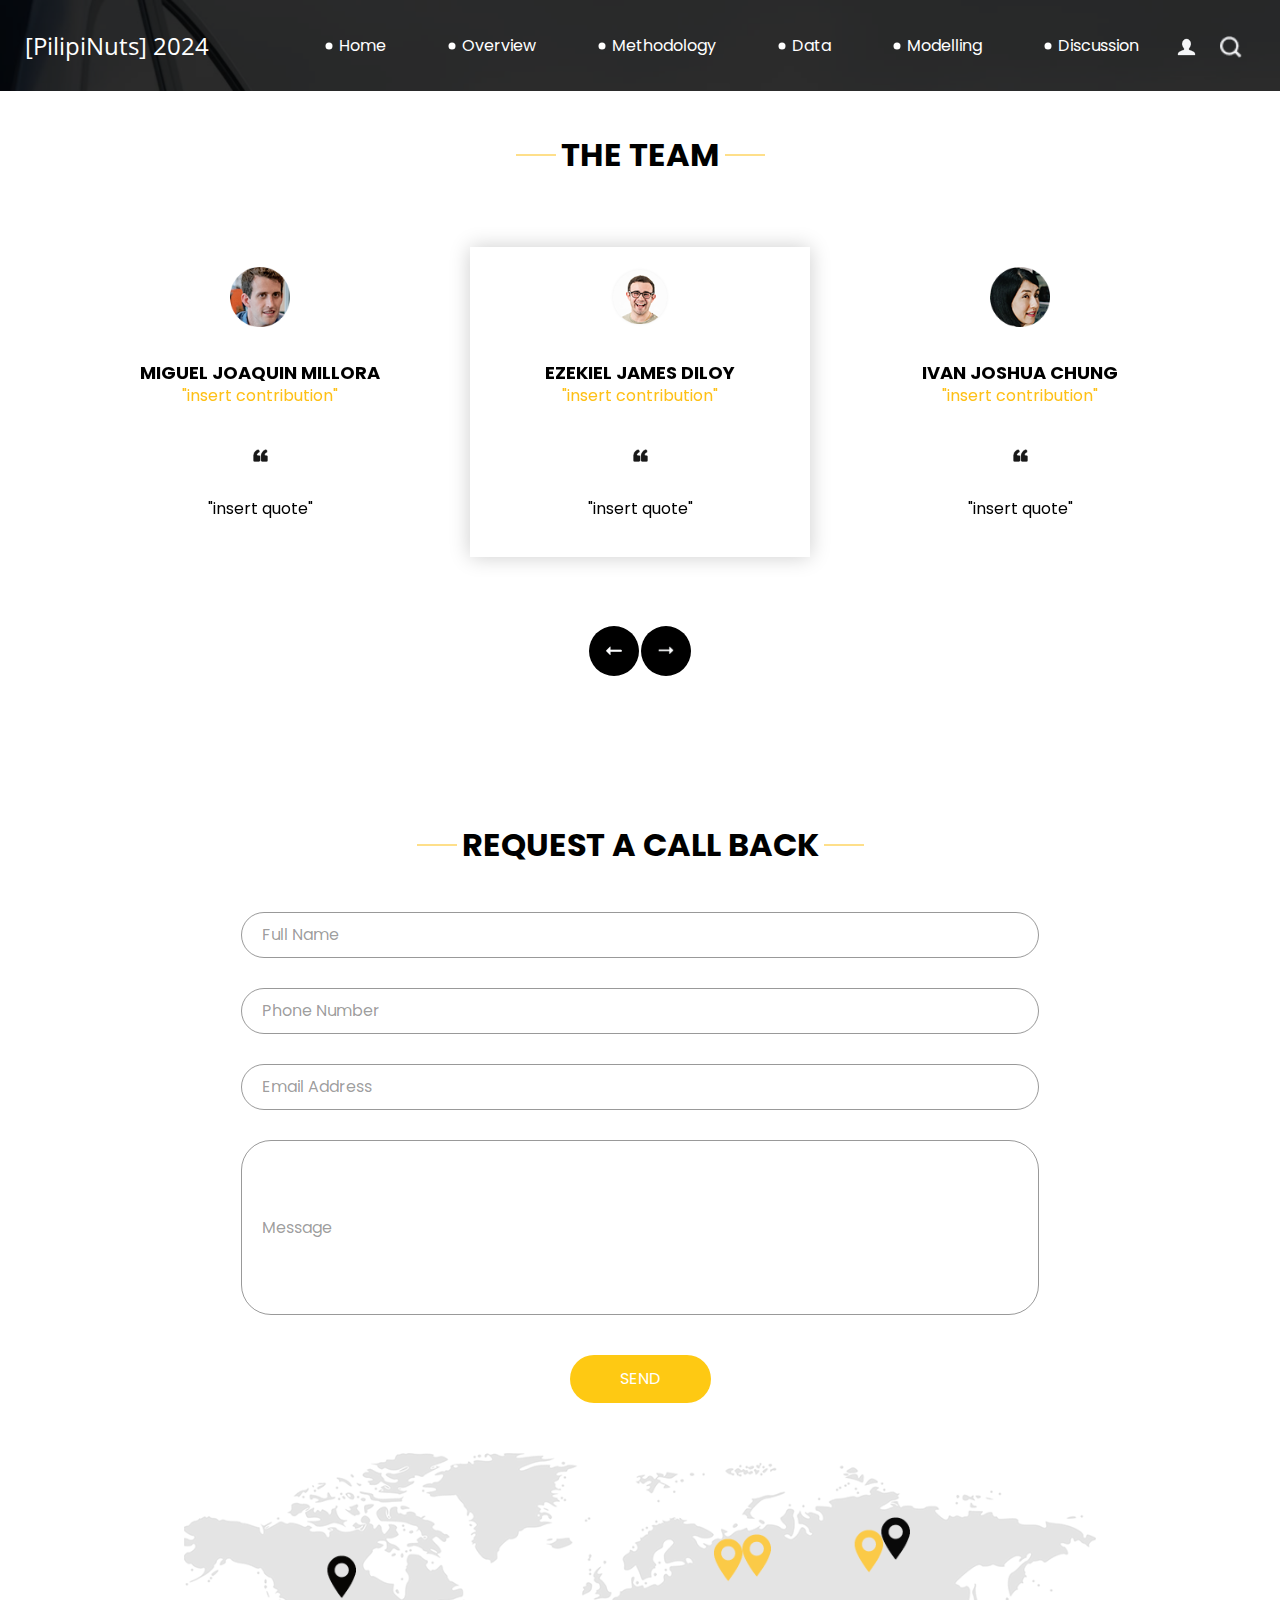
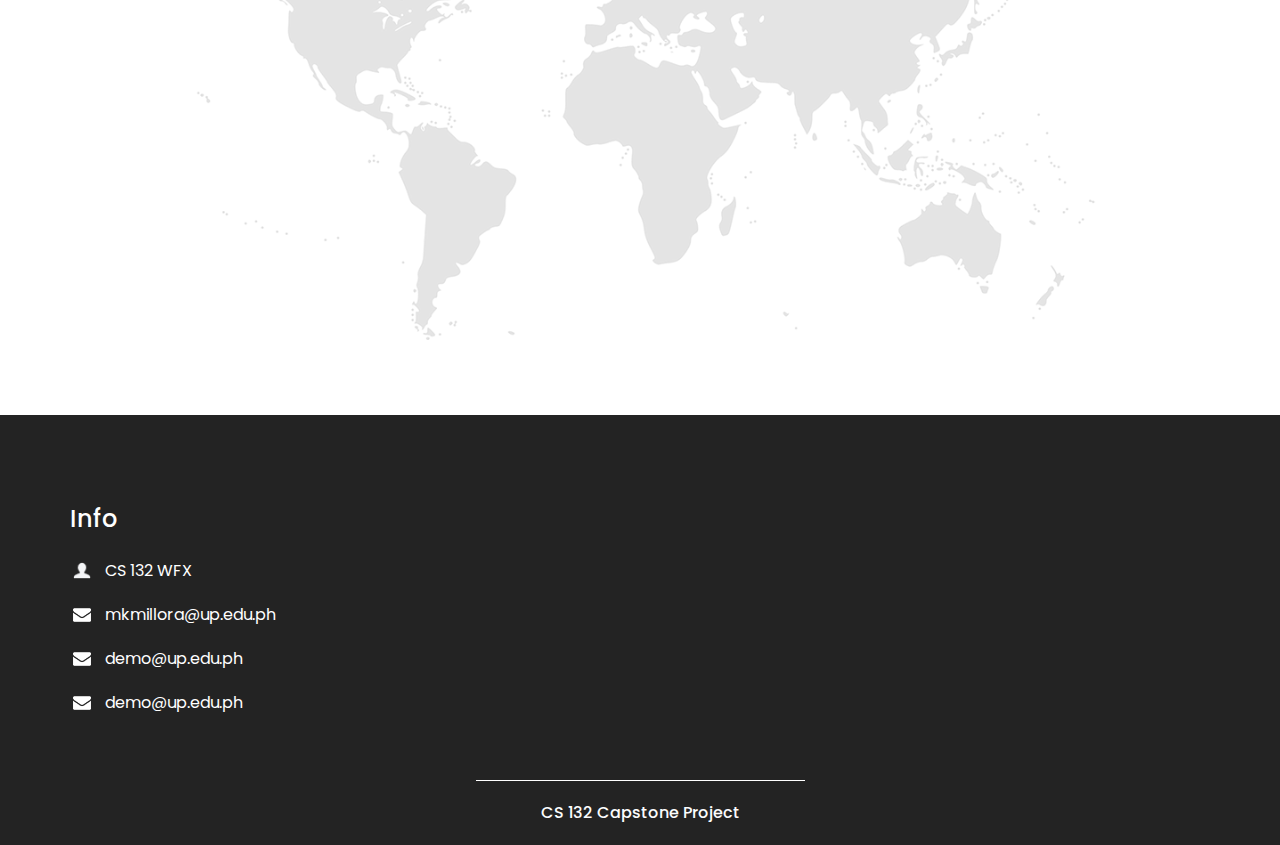
<file: team.html>
<!DOCTYPE html>
<html>

<head>
  <!-- Basic -->
  <meta charset="utf-8" />
  <meta http-equiv="X-UA-Compatible" content="IE=edge" />
  <!-- Mobile Metas -->
  <meta name="viewport" content="width=device-width, initial-scale=1, shrink-to-fit=no" />
  <!-- Site Metas -->
  <meta name="keywords" content="" />
  <meta name="description" content="" />
  <meta name="author" content="" />

  <title>[PilipiNuts] 2024</title>

  <!-- slider stylesheet -->
  <!-- slider stylesheet -->
  <link rel="stylesheet" type="text/css" href="https://cdnjs.cloudflare.com/ajax/libs/OwlCarousel2/2.3.4/assets/owl.carousel.min.css" />

  <!-- bootstrap core css -->
  <link rel="stylesheet" type="text/css" href="css/bootstrap.css" />

  <!-- fonts style -->
  <link href="https://fonts.googleapis.com/css?family=Open+Sans:400,700|Poppins:400,700&display=swap" rel="stylesheet">
  <!-- Custom styles for this template -->
  <link href="css/style.css" rel="stylesheet" />
  <!-- responsive style -->
  <link href="css/responsive.css" rel="stylesheet" />
</head>

<body class="sub_page">
  <div class="hero_area">
    <!-- header section strats -->
    <header class="header_section">
      <div class="container-fluid">
        <nav class="navbar navbar-expand-lg custom_nav-container pt-3">
          <a class="navbar-brand" href="index.html">
            <span>
              [PilipiNuts] 2024
            </span>
          </a>
          <button class="navbar-toggler" type="button" data-toggle="collapse" data-target="#navbarSupportedContent" aria-controls="navbarSupportedContent" aria-expanded="false" aria-label="Toggle navigation">
            <span class="navbar-toggler-icon"></span>
          </button>

          <div class="collapse navbar-collapse" id="navbarSupportedContent">
            <div class="d-flex ml-auto flex-column flex-lg-row align-items-center">
              <ul class="navbar-nav  ">
                <li class="nav-item active">
                  <a class="nav-link" href="index.html">Home <span class="sr-only">(current)</span></a>
                </li>
                <li class="nav-item">
                  <a class="nav-link" href="overview.html"> Overview </a>
                </li>
                <li class="nav-item">
                  <a class="nav-link" href="methodology.html"> Methodology </a>
                </li>
                <li class="nav-item">
                  <a class="nav-link" href="data.html"> Data </a>
                </li>
                <li class="nav-item">
                  <a class="nav-link" href="modelling.html"> Modelling </a>
                </li>
                <li class="nav-item">
                  <a class="nav-link" href="discussion.html">Discussion</a>
                </li>
              </ul>
              <div class="user_option">
                <a href="">
                  <img src="images/user.png" alt="">
                </a>
                <form class="form-inline my-2 my-lg-0 ml-0 ml-lg-4 mb-3 mb-lg-0">
                  <button class="btn  my-2 my-sm-0 nav_search-btn" type="submit"></button>
                </form>
              </div>
            </div>
          </div>
        </nav>
      </div>
    </header>
    <!-- end header section -->
  </div>

  <!-- client section -->
  <section class="client_section">
    <div class="container">
      <div class="heading_container">
        <h2>
          The Team
        </h2>
      </div>
      <div class="carousel-wrap ">
        <div class="owl-carousel">
          <div class="item">
            <div class="box">
              <div class="img-box">
                <img src="images/c-1.png" alt="">
              </div>
              <div class="detail-box">
                <h5>
                  Ezekiel James Diloy <br>
                  <span>
                    "insert contribution"
                  </span>
                </h5>
                <img src="images/quote.png" alt="">
                <p>
                  "insert quote"
                </p>
              </div>
            </div>
          </div>
          <div class="item">
            <div class="box">
              <div class="img-box">
                <img src="images/c-2.png" alt="">
              </div>
              <div class="detail-box">
                <h5>
                  Ivan Joshua Chung <br>
                  <span>
                    "insert contribution"
                  </span>
                </h5>
                <img src="images/quote.png" alt="">
                <p>
                  "insert quote"
                </p>
              </div>
            </div>
          </div>
          <div class="item">
            <div class="box">
              <div class="img-box">
                <img src="images/c-3.png" alt="">
              </div>
              <div class="detail-box">
                <h5>
                  Miguel Joaquin Millora <br>
                  <span>
                    "insert contribution"
                  </span>
                </h5>
                <img src="images/quote.png" alt="">
                <p>
                  "insert quote"
                </p>
              </div>
            </div>
          </div>
        </div>
      </div>
    </div>
  </section>

  <!-- end client section -->

  <!-- contact section -->

  <section class="contact_section layout_padding">
    <div class="container">

      <div class="heading_container">
        <h2>
          Request A Call Back
        </h2>
      </div>
      <div class="">
        <div class="">
          <div class="row">
            <div class="col-md-9 mx-auto">
              <div class="contact-form">
                <form action="">
                  <div>
                    <input type="text" placeholder="Full Name ">
                  </div>
                  <div>
                    <input type="text" placeholder="Phone Number">
                  </div>
                  <div>
                    <input type="email" placeholder="Email Address">
                  </div>
                  <div>
                    <input type="text" placeholder="Message" class="input_message">
                  </div>
                  <div class="d-flex justify-content-center">
                    <button type="submit" class="btn_on-hover">
                      Send
                    </button>
                  </div>
                </form>
              </div>
            </div>
          </div>
        </div>
      </div>
      <div class="map_img-box">
        <img src="images/map-img.png" alt="">
      </div>
    </div>
  </section>


  <!-- end contact section -->


  <!-- info section -->
  <section class="info_section ">
    <div class="container">
      <div class="row">
        <div class="col-md-3">
          <div class="info_contact">
            <h5>
              Info
            </h5>
            <div>
              <div class="img-box">
                <img src="images/user.png" width="18px" alt="">
              </div>
              <p>
                CS 132 WFX
              </p>
            </div>
            <div>
              <div class="img-box">
                <img src="images/envelope-white.png" width="18px" alt="">
              </div>
              <p>
                mkmillora@up.edu.ph
              </p>
            </div>
            <div>
              <div class="img-box">
                <img src="images/envelope-white.png" width="18px" alt="">
              </div>
              <p>
                demo@up.edu.ph
              </p>
            </div>
            <div>
              <div class="img-box">
                <img src="images/envelope-white.png" width="18px" alt="">
              </div>
              <p>
                demo@up.edu.ph
              </p>
            </div>
          </div>
        </div>
      </div>
    </div>
  </section>

  <!-- end info_section -->


  <!-- footer section -->
  <section class="container-fluid footer_section">
    <p>
      CS 132 Capstone Project
    </p>
  </section>
  <!-- footer section -->

  <script type="text/javascript" src="js/jquery-3.4.1.min.js"></script>
  <script type="text/javascript" src="js/bootstrap.js"></script>
  <script type="text/javascript" src="https://cdnjs.cloudflare.com/ajax/libs/OwlCarousel2/2.3.4/owl.carousel.min.js">
  </script>
  <!-- owl carousel script 
    -->
  <script type="text/javascript">
    $(".owl-carousel").owlCarousel({
      loop: true,
      margin: 0,
      navText: [],
      center: true,
      autoplay: true,
      autoplayHoverPause: true,
      responsive: {
        0: {
          items: 1
        },
        1000: {
          items: 3
        }
      }
    });
  </script>
  <!-- end owl carousel script -->

</body>

</html>
</file>
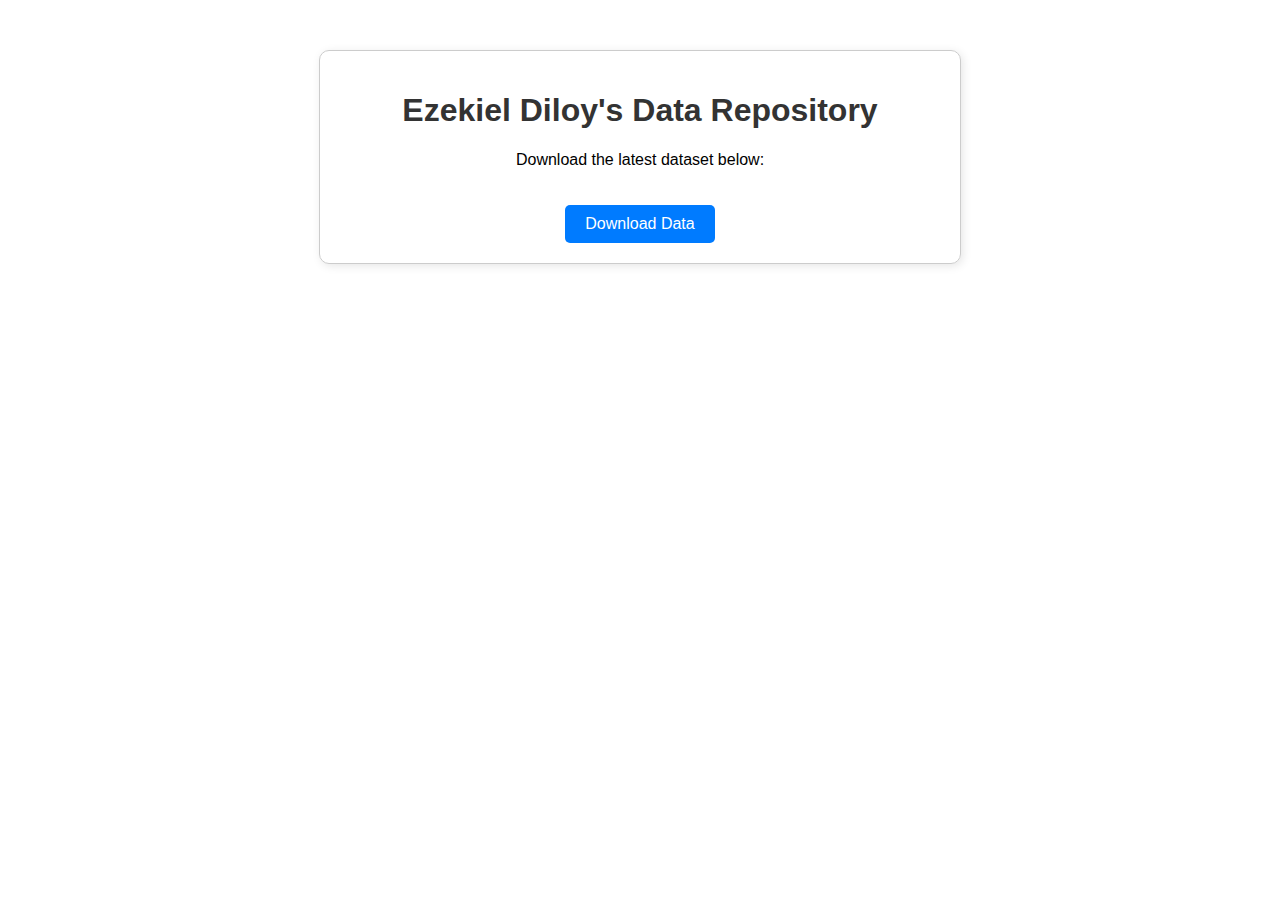
<file: webdes.html>
<!DOCTYPE html>
<html lang="en">
<head>
    <meta charset="UTF-8">
    <meta name="viewport" content="width=device-width, initial-scale=1.0">
    <title>Data Repository</title>
    <style>
        body {
            font-family: Arial, sans-serif;
            text-align: center;
            margin: 50px;
        }
        .container {
            max-width: 600px;
            margin: auto;
            padding: 20px;
            border: 1px solid #ccc;
            border-radius: 10px;
            box-shadow: 2px 2px 10px rgba(0, 0, 0, 0.1);
        }
        h1 {
            color: #333;
        }
        .download-btn {
            display: inline-block;
            padding: 10px 20px;
            margin-top: 20px;
            font-size: 16px;
            color: #fff;
            background-color: #007BFF;
            text-decoration: none;
            border-radius: 5px;
        }
        .download-btn:hover {
            background-color: #0056b3;
        }
    </style>
</head>
<body>
    <div class="container">
        <h1>Ezekiel Diloy's Data Repository</h1>
        <p>Download the latest dataset below:</p>
        <a href="your-data-link-here" class="download-btn" download>Download Data</a>
    </div>
</body>
</html>
</file>
<file: css/style.css>
body {
  font-family: "Poppins", sans-serif;
  color: #000000;
  background-color: #ffffff;
}

.layout_padding {
  padding: 75px 0;
}

.layout_padding2 {
  padding: 45px 0;
}

.layout_padding2-top {
  padding-top: 45px;
}

.layout_padding2-bottom {
  padding-bottom: 45px;
}

.layout_padding-top {
  padding-top: 75px;
}

.layout_padding-bottom {
  padding-bottom: 75px;
}

.heading_container {
  display: -webkit-box;
  display: -ms-flexbox;
  display: flex;
  -webkit-box-orient: vertical;
  -webkit-box-direction: normal;
      -ms-flex-direction: column;
          flex-direction: column;
  -webkit-box-align: start;
      -ms-flex-align: start;
          align-items: flex-start;
}

.heading_container h2 {
  font-weight: bold;
  text-transform: uppercase;
  position: relative;
}

.heading_container h2::before, .heading_container h2::after {
  content: "";
  position: absolute;
  top: 50%;
  width: 40px;
  height: 1px;
  background-color: #fec016;
}

.heading_container h2::before {
  left: -5px;
  -webkit-transform: translate(-100%, -50%);
          transform: translate(-100%, -50%);
}

.heading_container h2::after {
  right: -5px;
  -webkit-transform: translate(100%, -50%);
          transform: translate(100%, -50%);
}

/*header section*/
.hero_area {
  height: 100vh;
  background-color: #b5caee;
  background-image: url(../images/project-bg-1.png);
  background-size: cover;
}

.sub_page .hero_area {
  height: auto;
}

.sub_page .who_section.layout_padding {
  padding-top: 0;
}

.hero_area.sub_pages {
  height: auto;
}

.header_section .container-fluid {
  padding-right: 25px;
  padding-left: 25px;
}

.header_section .nav_container {
  margin: 0 auto;
}

.custom_nav-container.navbar-expand-lg .navbar-nav .nav-link {
  margin: 10px 30px;
  color: #ffffff;
  text-align: center;
  position: relative;
}

.custom_nav-container.navbar-expand-lg .navbar-nav .nav-link::before {
  content: "";
  position: absolute;
  top: 50%;
  left: -2px;
  -webkit-transform: translate(-50%, -50%);
          transform: translate(-50%, -50%);
  width: 7px;
  height: 7px;
  border-radius: 100%;
  background-color: #ffffff;
}

a,
a:hover,
a:focus {
  text-decoration: none;
}

a:hover,
a:focus {
  color: initial;
}

.btn,
.btn:focus {
  outline: none !important;
  -webkit-box-shadow: none;
          box-shadow: none;
}

.user_option {
  display: -webkit-box;
  display: -ms-flexbox;
  display: flex;
  -webkit-box-align: center;
      -ms-flex-align: center;
          align-items: center;
}

.custom_nav-container .nav_search-btn {
  background-image: url(../images/search-icon.png);
  background-size: 22px;
  background-repeat: no-repeat;
  background-position-y: 7px;
  width: 35px;
  height: 35px;
  padding: 0;
  border: none;
}

.navbar-brand {
  display: -webkit-box;
  display: -ms-flexbox;
  display: flex;
  -webkit-box-align: center;
      -ms-flex-align: center;
          align-items: center;
  font-family: 'Open Sans', sans-serif;
}

.navbar-brand span {
  font-size: 24px;
  color: #ffffff;
}

.custom_nav-container {
  z-index: 99999;
  padding: 15px 0;
}

.custom_nav-container .navbar-toggler {
  outline: none;
}

.custom_nav-container .navbar-toggler .navbar-toggler-icon {
  background-image: url(../images/menu.png);
  background-size: 55px;
}

/*end header section*/
.slider_section {
  height: 90%;
  display: -webkit-box;
  display: -ms-flexbox;
  display: flex;
  -webkit-box-align: center;
      -ms-flex-align: center;
          align-items: center;
  color: #ffffff;
}

.slider_section .detail-box {
  text-align: center;
  margin-bottom: 110px;
}

.slider_section .detail-box h1 {
  font-size: 4rem;
  text-transform: uppercase;
}

.slider_section .detail-box h2 {
  text-transform: uppercase;
}

.slider_section .detail-box p {
  margin-top: 25px;
}

.slider_section .detail-box a {
  display: inline-block;
  padding: 10px 55px;
  background-color: #ffffff;
  border: 1px solid #ffffff;
  color: #000000;
  border-radius: 20px 20px 0 20px;
  margin-top: 35px;
}

.slider_section .detail-box a:hover {
  background-color: transparent;
  color: #ffffff;
}

.slider_section #carouselExampleIndicators {
  bottom: 0;
}

.slider_section #carouselExampleIndicators li {
  width: 15px;
  height: 15px;
  background-color: transparent;
  border: 3px solid #ffffff;
  border-radius: 100%;
  opacity: 1;
}

.do_section .heading_container {
  -webkit-box-align: center;
      -ms-flex-align: center;
          align-items: center;
  text-align: center;
}

.do_section .do_container {
  display: -webkit-box;
  display: -ms-flexbox;
  display: flex;
  -ms-flex-wrap: wrap;
      flex-wrap: wrap;
  -webkit-box-pack: center;
      -ms-flex-pack: center;
          justify-content: center;
  padding-top: 10px;
}

.do_section .do_container .box {
  text-align: center;
  position: relative;
  z-index: 5;
  margin: 35px 25px 0 25px;
}

.do_section .do_container .box .img-box {
  width: 120px;
  height: 120px;
  display: -webkit-box;
  display: -ms-flexbox;
  display: flex;
  -webkit-box-pack: center;
      -ms-flex-pack: center;
          justify-content: center;
  -webkit-box-align: center;
      -ms-flex-align: center;
          align-items: center;
  background-color: #353434;
  border-radius: 100%;
}

.do_section .do_container .box .img-box img {
  width: 45px;
}

.do_section .do_container .box .detail-box {
  margin-top: 35px;
}

.do_section .do_container .box:hover .img-box {
  background-color: #fec016;
}

.do_section .do_container .arrow_bg::before {
  content: "";
  position: absolute;
  top: -23px;
  left: -17px;
  width: 262%;
  height: 90%;
  z-index: 3;
  background-size: cover;
}

.do_section .do_container .arrow-start::before {
  background-image: url(../images/arrow-start.png);
}

.do_section .do_container .arrow-middle::before {
  background-image: url(../images/arrow-middle.png);
}

.do_section .do_container .arrow-end::before {
  background-image: url(../images/arrow-end.png);
}

.who_section .row {
  -webkit-box-align: center;
      -ms-flex-align: center;
          align-items: center;
}

.who_section .img-box img {
  width: 100%;
}

.who_section .detail-box {
  margin-left: 65px;
}

.who_section .detail-box p {
  margin-top: 35px;
}

.who_section .detail-box a {
  display: inline-block;
  padding: 8px 30px;
  background-color: #353434;
  border: 1px solid #353434;
  color: #ffffff;
  border-radius: 20px 20px 0 20px;
  margin-top: 35px;
}

.who_section .detail-box a:hover {
  background-color: transparent;
  color: #353434;
}

.work_section .work_container {
  display: -webkit-box;
  display: -ms-flexbox;
  display: flex;
  -ms-flex-wrap: wrap;
      flex-wrap: wrap;
  margin: 0 -1%;
}

.work_section .work_container .box {
  min-width: 300px;
  display: -webkit-box;
  display: -ms-flexbox;
  display: flex;
  -webkit-box-align: stretch;
      -ms-flex-align: stretch;
          align-items: stretch;
}

.work_section .work_container .box img {
  width: 100%;
}

.work_section .work_container .box.b-2, .work_section .work_container .box.b-3 {
  width: 43.5%;
}

.work_section .work_container .box.b-1, .work_section .work_container .box.b-4 {
  width: 56.5%;
}

.client_section {
  padding-bottom: 150px;
}

.client_section .heading_container {
  -webkit-box-align: center;
      -ms-flex-align: center;
          align-items: center;
  margin-top: 45px;
  margin-bottom: 45px;
}

.client_section .box {
  padding: 20px;
  display: -webkit-box;
  display: -ms-flexbox;
  display: flex;
  -webkit-box-orient: vertical;
  -webkit-box-direction: normal;
      -ms-flex-direction: column;
          flex-direction: column;
  -webkit-box-align: center;
      -ms-flex-align: center;
          align-items: center;
  text-align: center;
  margin: 20px;
}

.client_section .box .img-box {
  width: 60px;
}

.client_section .box .img-box img {
  width: 100%;
}

.client_section .box .detail-box {
  margin-top: 35px;
  display: -webkit-box;
  display: -ms-flexbox;
  display: flex;
  -webkit-box-orient: vertical;
  -webkit-box-direction: normal;
      -ms-flex-direction: column;
          flex-direction: column;
  -webkit-box-align: center;
      -ms-flex-align: center;
          align-items: center;
}

.client_section .box .detail-box h5 {
  text-transform: uppercase;
  font-weight: bold;
  font-size: 18px;
}

.client_section .box .detail-box h5 span {
  text-transform: none;
  font-size: 16px;
  font-weight: normal;
  color: #fec016;
}

.client_section .box .detail-box img {
  width: 15px;
  margin: 35px 0;
}

.client_section .carousel-wrap {
  margin: 0 auto;
  padding: 0;
  position: relative;
}

.client_section .owl-nav > div {
  margin-top: -26px;
  position: absolute;
  top: 50%;
  color: #cdcbcd;
}

.client_section .owl-carousel .owl-nav .owl-prev,
.client_section .owl-carousel .owl-nav .owl-next {
  width: 50px;
  height: 50px;
  background-color: #000000;
  background-size: 16px;
  background-position: center;
  border-radius: 100%;
  background-repeat: no-repeat;
  position: absolute;
  bottom: -75px;
  outline: none;
}

.client_section .owl-carousel .owl-nav .owl-prev:hover,
.client_section .owl-carousel .owl-nav .owl-next:hover {
  background-color: rgba(0, 0, 0, 0.8);
}

.client_section .owl-carousel .owl-nav .owl-prev {
  background-image: url(../images/prev.png);
  left: 50%;
  -webkit-transform: translateX(-102%);
          transform: translateX(-102%);
}

.client_section .owl-carousel .owl-nav .owl-next {
  right: 50%;
  background-image: url(../images/next.png);
  -webkit-transform: translateX(102%);
          transform: translateX(102%);
}

.client_section .owl-carousel .owl-dots.disabled,
.client_section .owl-carousel .owl-nav.disabled {
  display: block;
}

.client_section .owl-item.active.center .box {
  -webkit-box-shadow: 0 0 20px 0 rgba(0, 0, 0, 0.2);
          box-shadow: 0 0 20px 0 rgba(0, 0, 0, 0.2);
}

.target_section {
  background-image: url(../images/target-bg.jpg);
  background-size: cover;
  color: #ffffff;
  text-align: center;
}

.target_section .detail-box {
  margin: 30px 0;
}

.target_section h2 {
  font-weight: bold;
}

.target_section h5 {
  font-size: 18px;
  font-weight: 500;
}

/* contact section */
.contact_section .heading_container {
  -webkit-box-align: center;
      -ms-flex-align: center;
          align-items: center;
}

.contact_section .contact-form {
  padding: 25px;
  border-radius: 20px;
}

.contact_section .contact-form input {
  border: none;
  outline: none;
  background-color: transparent;
  width: 100%;
  margin: 15px 0;
  padding: 10px 20px;
  border: 1px solid rgba(0, 0, 0, 0.4);
  border-radius: 30px;
}

.contact_section .contact-form input.input_message {
  height: 175px;
}

.contact_section .contact-form input::-webkit-input-placeholder {
  color: rgba(0, 0, 0, 0.4);
}

.contact_section .contact-form input:-ms-input-placeholder {
  color: rgba(0, 0, 0, 0.4);
}

.contact_section .contact-form input::-ms-input-placeholder {
  color: rgba(0, 0, 0, 0.4);
}

.contact_section .contact-form input::placeholder {
  color: rgba(0, 0, 0, 0.4);
}

.contact_section .contact-form button {
  border: none;
  outline: none;
  padding: 12px 50px;
  text-transform: uppercase;
  margin-top: 25px;
  background-color: #fec913;
  color: #fff;
  border-radius: 30px;
}

.contact_section .map_img-box {
  width: 80%;
  margin: 25px auto 0 auto;
}

.contact_section .map_img-box img {
  width: 100%;
}

/* end contact section */
.info_section {
  background-color: #232323;
  color: #ffffff;
  padding: 90px 0 45px 0;
}

.info_section h5 {
  margin-bottom: 25px;
  font-size: 24px;
}

.info_section .info_insta .insta_container > div {
  display: -webkit-box;
  display: -ms-flexbox;
  display: flex;
}

.info_section .info_insta .insta_container img {
  width: 100%;
}

.info_section .info_insta .insta_container .insta-box {
  margin: 5px;
  display: -webkit-box;
  display: -ms-flexbox;
  display: flex;
  -webkit-box-align: stretch;
      -ms-flex-align: stretch;
          align-items: stretch;
  background-color: #ffffff;
  padding: 10px 20px;
}

.info_section .info_contact .img-box {
  width: 35px;
  display: -webkit-box;
  display: -ms-flexbox;
  display: flex;
  -webkit-box-pack: center;
      -ms-flex-pack: center;
          justify-content: center;
}

.info_section .info_contact p {
  margin: 0;
}

.info_section .info_contact > div {
  display: -webkit-box;
  display: -ms-flexbox;
  display: flex;
  -webkit-box-align: center;
      -ms-flex-align: center;
          align-items: center;
  margin: 20px 0;
}

.info_section .info_contact > div img {
  height: auto;
  margin-right: 12px;
}

.info_section .info_form form input {
  outline: none;
  width: 100%;
  padding: 7px 10px;
}

.info_section .info_form form button {
  display: inline-block;
  padding: 8px 30px;
  background-color: #fbca47;
  border: 1px solid #fbca47;
  color: #ffffff;
  margin-top: 15px;
  text-transform: uppercase;
  font-size: 15px;
}

.info_section .info_form form button:hover {
  background-color: transparent;
  color: #fbca47;
}

.info_section .info_form .social_box {
  margin-top: 35px;
  width: 100%;
  display: -webkit-box;
  display: -ms-flexbox;
  display: flex;
}

.info_section .info_form .social_box a {
  margin-right: 25px;
}

/* footer section*/
.footer_section {
  background-color: #232323;
  font-weight: 500;
  display: -webkit-box;
  display: -ms-flexbox;
  display: flex;
  -webkit-box-pack: center;
      -ms-flex-pack: center;
          justify-content: center;
}

.footer_section p {
  padding: 20px 65px;
  color: #fbfcfd;
  margin: 0 auto;
  text-align: center;
  border-top: 1px solid #ffffff;
}

.footer_section a {
  color: #fbfcfd;
}

/* end footer section*/
/*# sourceMappingURL=style.css.map */
</file>
<file: css/responsive.css>
@media (max-width: 1120px) {
    .hero_area {
        height: auto;
    }

    .slider_section {
        padding: 50px 0;
    }

}

@media (max-width: 992px) {
    .user_option {
        flex-direction: column;
    }

    .custom_nav-container .nav_search-btn {
        background-position: center;
        margin-top: 10px;
    }

    .user_option a {
        margin-bottom: 10px;
    }

    .custom_nav-container.navbar-expand-lg .navbar-nav .nav-link {
        padding: 0 5px;
    }
}

@media (max-width: 768px) {

    .info_section .col-md-3 {
        text-align: center;
    }

    .info_section .col-md-3:not(:nth-last-child(1)) {
        margin-bottom: 35px;
    }

    .who_section .detail-box {
        margin-left: 15px;
        margin-top: 35px;
    }

    .work_section .work_container .box.b-1,
    .work_section .work_container .box.b-2,
    .work_section .work_container .box.b-3,
    .work_section .work_container .box.b-4 {
        width: 100%;
    }

    .info_section .col-md-3>div {
        display: flex;
        flex-direction: column;
        align-items: center;
    }

    .info_section .info_form .social_box {
        justify-content: center;
    }

    .info_section .info_form .social_box a {
        margin: 0 10px;
    }

    .footer_section p {
        padding: 20px 30px;
    }
}

@media (max-width: 576px) {
    .slider_section .detail-box h1 {
        font-size: 3.5rem;
    }

    .do_section .do_container .arrow_bg::before {
        display: none;
    }
}

@media (max-width: 480px) {}

@media (max-width: 420px) {
    .slider_section .detail-box h2 {
        font-size: 1.5rem;
    }

    .slider_section .detail-box h1 {
        font-size: 3rem;
    }
}

@media (max-width: 360px) {}

@media (min-width: 1200px) {
    .container {
        max-width: 1170px;
    }
}
</file>
